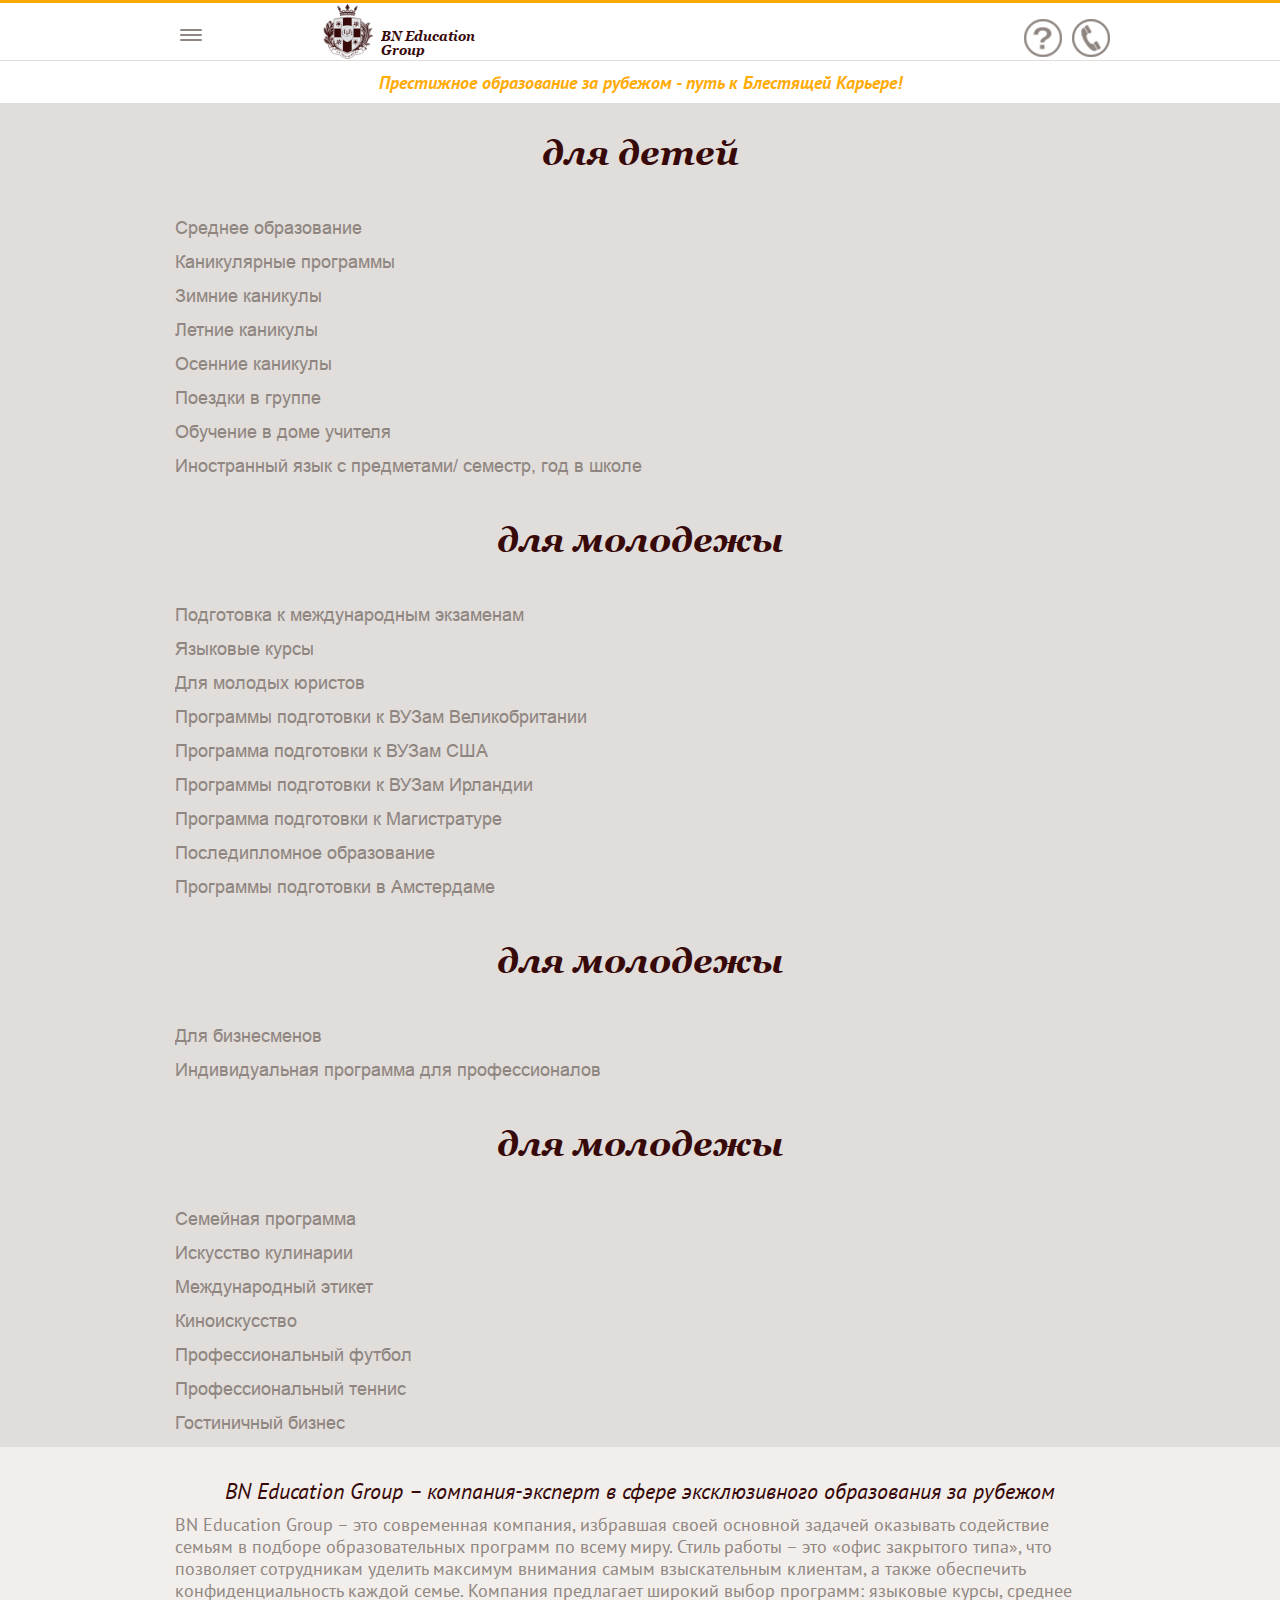
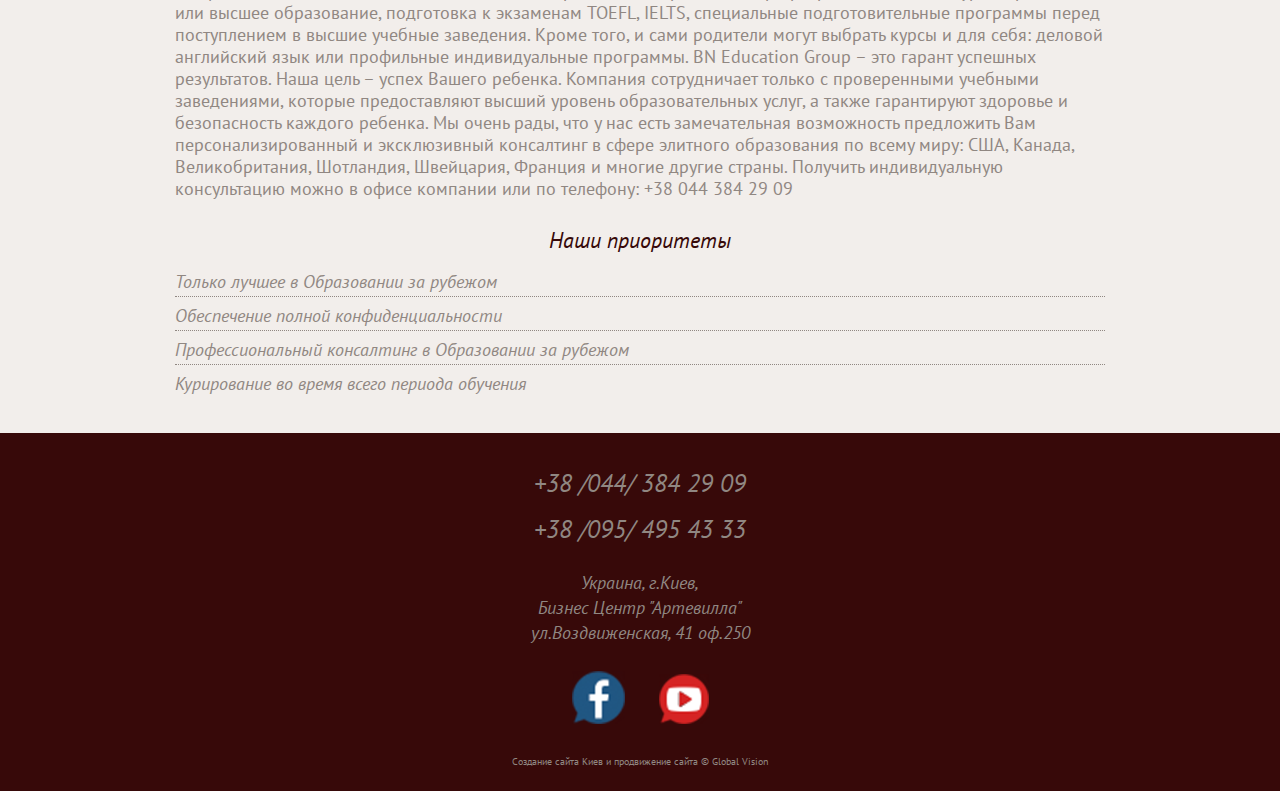
<file: index.html>
<!DOCTYPE html>
<html>
<head>
	<meta charset="utf-8">

	<title>Элитное образование за рубежом - BN Education Group</title><meta http-equiv="Content-Type" content="text/html; charset=UTF-8">
	<meta http-equiv="Content-Language" content="ru">
	<meta name="keywords" content="Бі Ен Едюкейшен Груп, образование за рубежом киев, обучение за границей, образование за рубежом ">
	<meta name="description" content="Получите престижное образование за рубежом, в университетах Европы и Америки. Обучение за границей - обращайтесь в  BN Education Group тел. (044)-384-29-09">

	<link rel="shortcut icon" href="images/favicon.ico" >
	<link href='https://fonts.googleapis.com/css?family=PT+Sans:400,400italic,700,700italic&subset=latin,cyrillic' rel='stylesheet' type='text/css'>
	<!-- Include media queries -->
	<meta name="viewport" content="width=device-width, initial-scale=1, maximum-scale=1, user-scalable=yes">

	<!-- Include styles -->
	<link rel="stylesheet" href="stylesheets/font-awesome.css">
	<link rel="stylesheet" href="stylesheets/main_styles.css">
</head>
<body>
	<header>
		<div class="wrapper">
			<div class="dropdovn-menu-mobile">
	            <input type="checkbox" id="hmt" class="hidden-menu-ticker">
				<label class="btn-menu" for="hmt">
				  <span class="first"></span>
				  <span class="second"></span>
				  <span class="third"></span>
				</label>
				<ul class="hidden-menu">
					<li class="language-select">
						<a href="#">рус</a>
						<span>|</span>
						<a href="#">eng</a>
					</li>
	                <li>
	                	<a href="bngroup_mob_about_us.html">О нас</a>
	                </li>
	                <li>
	                	<a href="bngroup_mob_galer_sobut.html">Галерея событий</a>
	                </li>
	                <li>
	                	<a href="bngroup_mob_news.html">Новости</a>
	                </li>
	                <li>
	                	<a href="bngroup_mob_cquestion.html">Полезная информация</a>
	                </li>
	                <li>
	                	<a href="bngroup_mob_contact_us.html">Контакты</a>
	                </li>
	            </ul>
	        </div>
	        <div class="call-us-block">
	        	<a class="info-button" href="#">
	        		<img src="images/icon-question.png" alt="icon-question">
	        	</a>
				<label for="hider"><img src="images/icon-phone.png" alt="icon-phone"></label>
				<input type="checkbox" checked="no" id="hider">
				<div id="info-mobile" class="header-info-mobile">
		        	<a href="tel:+38 /044/ 384 29 09">
		        		<span class="phone">+38 /044/ 384 29 09</span>
		        	</a>
		        	<a href="tel:+38 /095/ 495 43 33">
		        		<span class="phone">+38 /095/ 495 43 33</span>
		        	</a>
		        </div>
	        </div>
	        <h1 class="logo">
	        	<a href="index.html">
	        		<img src="images/logo.png" alt="Global Vision">
	        	</a>
	        </h1>
        	<a class="logo-sign" href="index.html">BN Education <br>Group</a>
        </div>
	</header>
	<section class="content-main site-container">
		<div class="title-bg">
			<div class="wrapper">
				<h2 class="head-title">Престижное образование за рубежом - путь к Блестящей Карьере!</h2>
			</div>
		</div>
		<div class="content-bg">
			<div class="wrapper">
				<h2 class="list-title">
					<a href="#">для детей</a>
				</h2>
				<ul class="children-list">
					<li>
						<a href="#">Среднее образование</a>
					</li>
					<li>
						<a href="#">Каникулярные программы</a>
					</li>
					<li>
						<a href="#">Зимние каникулы</a>
					</li>
					<li>
						<a href="#">Летние каникулы</a>
					</li>
					<li>
						<a href="#">Осенние каникулы</a>
					</li>
					<li>
						<a href="#">Поездки в группе</a>
					</li>
					<li>
						<a href="#">Обучение в доме учителя</a>
					</li>
					<li>
						<a href="#">Иностранный язык с предметами/ семестр, год в школе</a>
					</li>
				</ul>
				<h2 class="list-title">
					<a href="#">для молодежы</a>
				</h2>
				<ul class="youth-list">
					<li>
						<a href="#">Подготовка к международным экзаменам</a>
					</li>
					<li>
						<a href="#">Языковые курсы</a>
					</li>
					<li>
						<a href="#">Для молодых юристов</a>
					</li>
					<li>
						<a href="#">Программы подготовки к ВУЗам Великобритании</a>
					</li>
					<li>
						<a href="#">Программа подготовки к ВУЗам США</a>
					</li>
					<li>
						<a href="#">Программы подготовки к ВУЗам Ирландии</a>
					</li>
					<li>
						<a href="#">Программа подготовки к Магистратуре</a>
					</li>
					<li>
						<a href="#">Последипломное образование</a>
					</li>
					<li>
						<a href="#">Программы подготовки в Амстердаме</a>
					</li>
				</ul>
				<h2 class="list-title">
					<a href="#">для молодежы</a>
				</h2>
				<ul class="business-list">
					<li>
						<a href="#">Для бизнесменов</a>
					</li>
					<li>
						<a href="#">Индивидуальная программа для профессионалов</a>
					</li>
				</ul>
				<h2 class="list-title">
					<a href="#">для молодежы</a>
				</h2>
				<ul class="special-list">
					<li>
						<a href="#">Семейная программа</a>
					</li>
					<li>
						<a href="#">Искусство кулинарии</a>
					</li>
					<li>
						<a href="#">Международный этикет</a>
					</li>
					<li>
						<a href="#">Киноискусство</a>
					</li>
					<li>
						<a href="#">Профессиональный футбол</a>
					</li>
					<li>
						<a href="#">Профессиональный теннис</a>
					</li>
					<li>
						<a href="#">Гоcтиничный бизнес</a>
					</li>
				</ul>
			</div>
		</div>
	</section>
	<section class="site-container main-about">
		<div class="wrapper">
			<h2 class="main-title">BN Education Group – компания-эксперт в сфере эксклюзивного образования за рубежом</h2>
			<p class="main-description">BN Education Group – это современная компания, избравшая своей основной задачей оказывать содействие семьям в подборе образовательных программ по всему миру. Стиль работы – это «офис закрытого типа», что позволяет сотрудникам уделить максимум внимания самым взыскательным клиентам, а также обеспечить конфиденциальность каждой семье.
			Компания предлагает широкий выбор программ: языковые курсы, среднее или высшее образование, подготовка к экзаменам TOEFL, IELTS, специальные подготовительные программы перед поступлением в высшие учебные заведения. Кроме того, и сами родители могут выбрать курсы и для себя: деловой английский язык или профильные индивидуальные программы. 
			BN Education Group – это гарант успешных результатов. Наша цель – успех Вашего ребенка.
			Компания сотрудничает только с проверенными учебными заведениями, которые предоставляют высший уровень образовательных услуг, а также гарантируют здоровье и безопасность каждого ребенка. 
			Мы очень рады, что у нас есть замечательная возможность предложить Вам персонализированный и эксклюзивный консалтинг в сфере элитного образования по всему миру: США, Канада, Великобритания, Шотландия, Швейцария, Франция и многие другие страны.
			Получить индивидуальную консультацию можно в офисе компании или по телефону: 
			+38 044 384 29 09</p>
			<h3 class="prioritet-title">Наши приоритеты</h3>
			<ul class="prioritet-list">
				<li>
					<a href="#">Только лучшее в Образовании за рубежом</a>
				</li>
				<li>
					<a href="#">Обеспечение полной конфиденциальности</a>
				</li>
				<li>
					<a href="#">Профессиональный консалтинг в Образовании за рубежом</a>
				</li>
				<li>
					<a href="#">Курирование во время всего периода обучения</a>
				</li>
			</ul>
		</div>
	</section>
	<footer class="site-container">
		<div class="wrapper">
			<ul class="phone-list">
				<li>+38 /044/ 384 29 09</li>
				<li>+38 /095/ 495 43 33</li>
			</ul>
			<h3 class="loction">Украина, г.Киев,<br> Бизнес Центр "Артевилла"<br> ул.Воздвиженская, 41 оф.250</h3>
			<ul class="social-icons">
				<li>
					<a href="#">
						<img src="images/facebook.png" alt="facebook">
					</a>
				</li>
				<li>
					<a href="#">
						<img src="images/youtube.png" alt="youtube">
					</a>
				</li>
			</ul>
			<h4 class="copyright">Создание сайта Киев и продвижение сайта &copy; <a href="http://globalvision.name/">Global Vision</a></h4>
		</div>
	</footer>
	<script src="js/jquery.min.js"></script>
    <script src="js/main.js"></script>
</body>
</html>
</file>
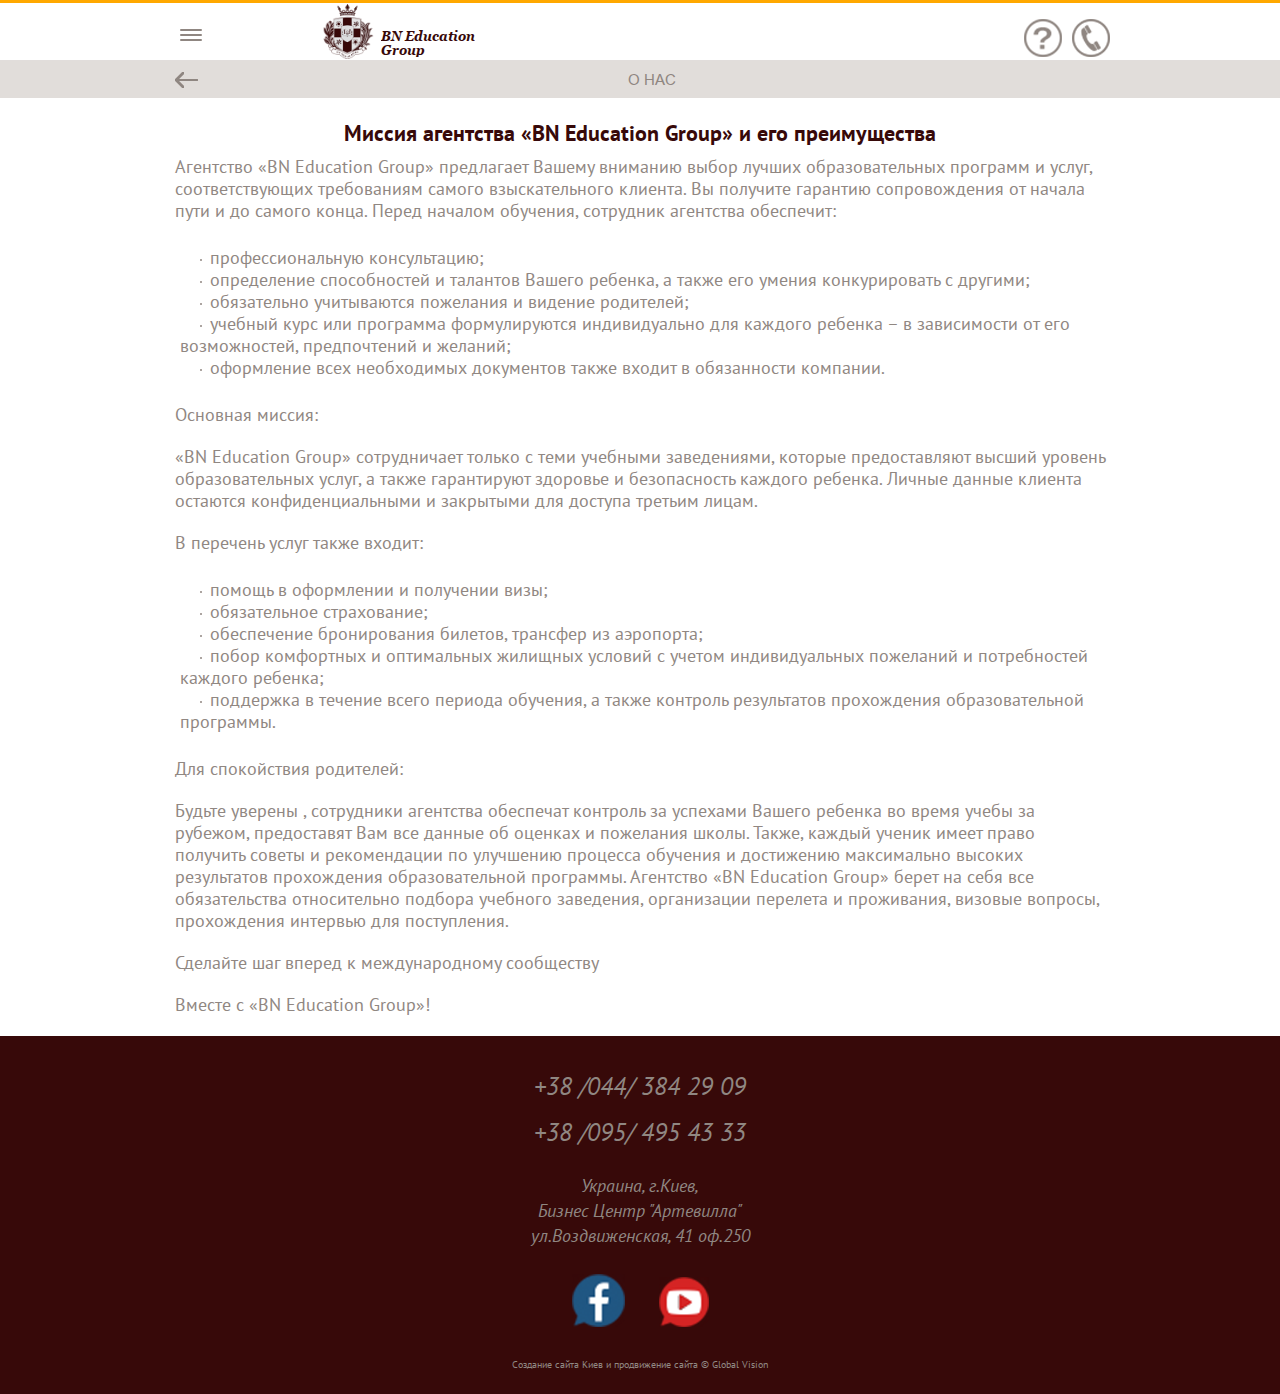
<file: bngroup_mob_about_us.html>
<!DOCTYPE html>
<html>
<head>
	<meta charset="utf-8">

	<title>Элитное образование за рубежом - BN Education Group</title><meta http-equiv="Content-Type" content="text/html; charset=UTF-8">
	<meta http-equiv="Content-Language" content="ru">
	<meta name="keywords" content="Бі Ен Едюкейшен Груп, образование за рубежом киев, обучение за границей, образование за рубежом ">
	<meta name="description" content="Получите престижное образование за рубежом, в университетах Европы и Америки. Обучение за границей - обращайтесь в  BN Education Group тел. (044)-384-29-09">

	<link rel="shortcut icon" href="images/favicon.ico" >
	<link href='https://fonts.googleapis.com/css?family=PT+Sans:400,400italic,700,700italic&subset=latin,cyrillic' rel='stylesheet' type='text/css'>
	<!-- Include media queries -->
	<meta name="viewport" content="width=device-width, initial-scale=1, maximum-scale=1, user-scalable=yes">

	<!-- Include styles -->
	<link rel="stylesheet" href="stylesheets/font-awesome.css">
	<link rel="stylesheet" href="stylesheets/main_styles.css">
</head>
<body>
	<header>
		<div class="wrapper">
			<div class="dropdovn-menu-mobile">
	            <input type="checkbox" id="hmt" class="hidden-menu-ticker">
				<label class="btn-menu" for="hmt">
				  <span class="first"></span>
				  <span class="second"></span>
				  <span class="third"></span>
				</label>
				<ul class="hidden-menu">
					<li class="language-select">
						<a href="#">рус</a>
						<span>|</span>
						<a href="#">eng</a>
					</li>
	                <li>
	                	<a href="bngroup_mob_about_us.html">О нас</a>
	                </li>
	                <li>
	                	<a href="bngroup_mob_galer_sobut.html">Галерея событий</a>
	                </li>
	                <li>
	                	<a href="bngroup_mob_news.html">Новости</a>
	                </li>
	                <li>
	                	<a href="bngroup_mob_cquestion.html">Полезная информация</a>
	                </li>
	                <li>
	                	<a href="bngroup_mob_contact_us.html">Контакты</a>
	                </li>
	            </ul>
	        </div>
	        <div class="call-us-block">
	        	<a class="info-button" href="#">
	        		<img src="images/icon-question.png" alt="icon-question">
	        	</a>
				<label for="hider"><img src="images/icon-phone.png" alt="icon-phone"></label>
				<input type="checkbox" checked="no" id="hider">
				<div id="info-mobile" class="header-info-mobile">
		        	<a href="tel:+38 /044/ 384 29 09">
		        		<span class="phone">+38 /044/ 384 29 09</span>
		        	</a>
		        	<a href="tel:+38 /095/ 495 43 33">
		        		<span class="phone">+38 /095/ 495 43 33</span>
		        	</a>
		        </div>
	        </div>
	        <h1 class="logo">
	        	<a href="index.html">
	        		<img src="images/logo.png" alt="Global Vision">
	        	</a>
	        </h1>
        	<a class="logo-sign" href="index.html">BN Education <br>Group</a>
        </div>
	</header>
	<section class="direction">
		<div class="wrapper">
			<a class="arrow-back" href="javascript:history.back()">
				<img src="images/arrow.png" alt="arrow back">
			</a>
			<h3 class="direction-title">
				<a href="javascript:history.back()">О нас</a>
			</h3>
		</div>
	</section>
	<section class="site-container about-us-page">
		<div class="wrapper">
			<h2 class="about-title">Миссия агентства «BN Education Group» и его преимущества</h2>
			<h3 class="proposition">Агентство «BN Education Group» предлагает  Вашему вниманию выбор лучших образовательных программ и услуг, соответствующих требованиям самого взыскательного клиента.
			Вы получите гарантию сопровождения от начала пути и до самого конца. Перед началом обучения, сотрудник агентства обеспечит:</h3>
			<ul class="proposition-list">
				<li>профессиональную консультацию;</li>
				<li> определение способностей и талантов Вашего ребенка, а также его умения конкурировать с другими;</li>
				<li>обязательно учитываются  пожелания и видение родителей;</li>
				<li>учебный курс или программа формулируются индивидуально для каждого ребенка – в зависимости от его возможностей, предпочтений и желаний;</li>
				<li>оформление всех необходимых документов также входит в обязанности компании.</li>
			</ul>
			<h3 class="proposition">Основная миссия:</h3>
			<p class="proposition-description">«BN Education Group» сотрудничает только с теми учебными заведениями, которые предоставляют высший уровень образовательных услуг, а также гарантируют  здоровье и безопасность каждого ребенка. Личные данные клиента остаются конфиденциальными и закрытыми для доступа третьим лицам.</p>
			<h3 class="proposition">В перечень услуг также входит:</h3>
			<ul class="proposition-list">
				<li>помощь в оформлении и получении визы;</li>
				<li>обязательное страхование;</li>
				<li>обеспечение бронирования билетов, трансфер из аэропорта;</li>
				<li> побор комфортных и оптимальных жилищных условий с учетом индивидуальных пожеланий и потребностей каждого ребенка;</li>
				<li>поддержка в течение всего периода обучения, а также контроль результатов прохождения образовательной программы.</li>
			</ul>
			<h3 class="proposition">Для спокойствия родителей: </h3>
			<p class="proposition-description">Будьте уверены , сотрудники агентства обеспечат контроль за успехами Вашего ребенка во время учебы за рубежом, предоставят Вам все данные об оценках и пожелания школы. Также, каждый ученик имеет право получить советы и рекомендации по улучшению процесса обучения и достижению максимально высоких результатов прохождения образовательной программы.
			Агентство «BN Education Group» берет на себя все обязательства относительно подбора учебного заведения, организации перелета и проживания, визовые вопросы, прохождения  интервью для поступления.</p>
			<p class="proposition-description">Сделайте шаг вперед к международному сообществу</p>
			<p class="proposition-description">Вместе с  «BN Education Group»!</p>
		</div>
	</section>
	<footer class="site-container">
		<div class="wrapper">
			<ul class="phone-list">
				<li>+38 /044/ 384 29 09</li>
				<li>+38 /095/ 495 43 33</li>
			</ul>
			<h3 class="loction">Украина, г.Киев,<br> Бизнес Центр "Артевилла"<br> ул.Воздвиженская, 41 оф.250</h3>
			<ul class="social-icons">
				<li>
					<a href="#">
						<img src="images/facebook.png" alt="facebook">
					</a>
				</li>
				<li>
					<a href="#">
						<img src="images/youtube.png" alt="youtube">
					</a>
				</li>
			</ul>
			<h4 class="copyright">Создание сайта Киев и продвижение сайта &copy; <a href="http://globalvision.name/">Global Vision</a></h4>
		</div>
	</footer>
	<script src="js/jquery.min.js"></script>
    <script src="js/main.js"></script>
</body>
</html>
</file>
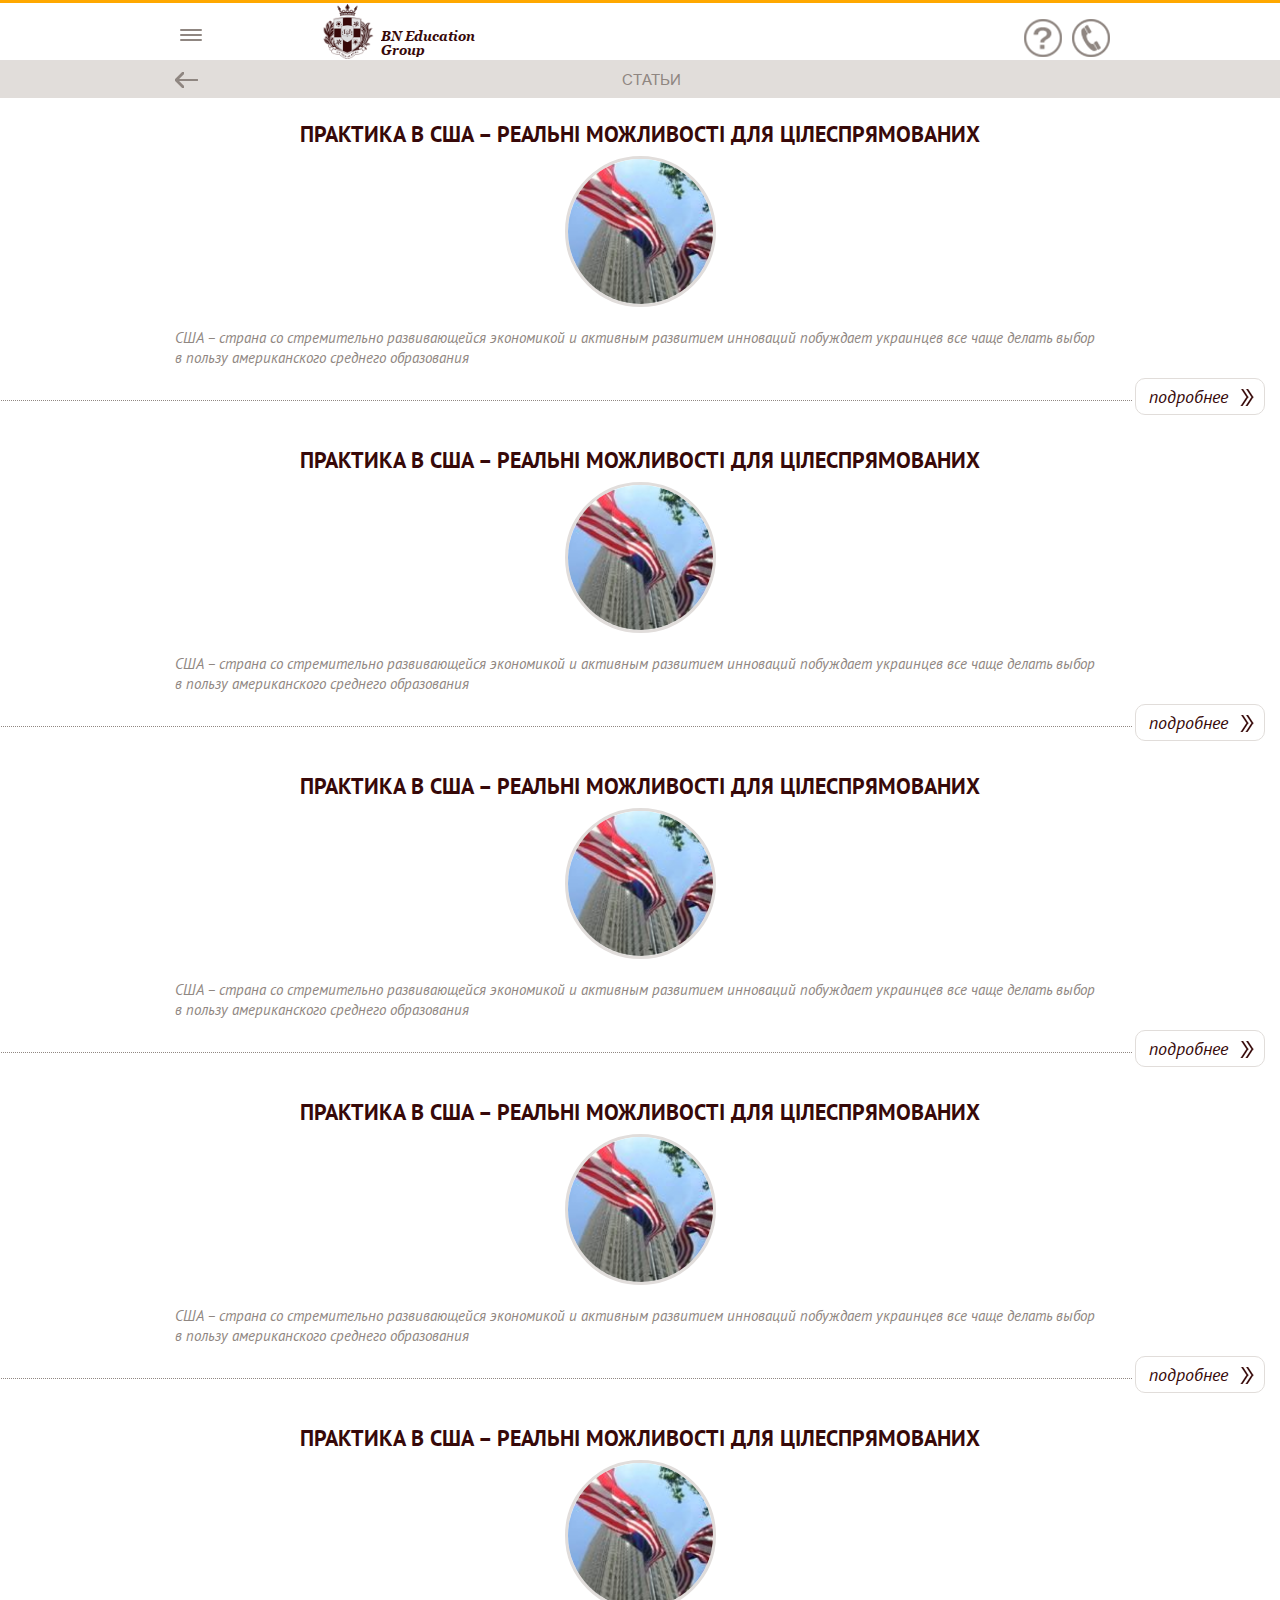
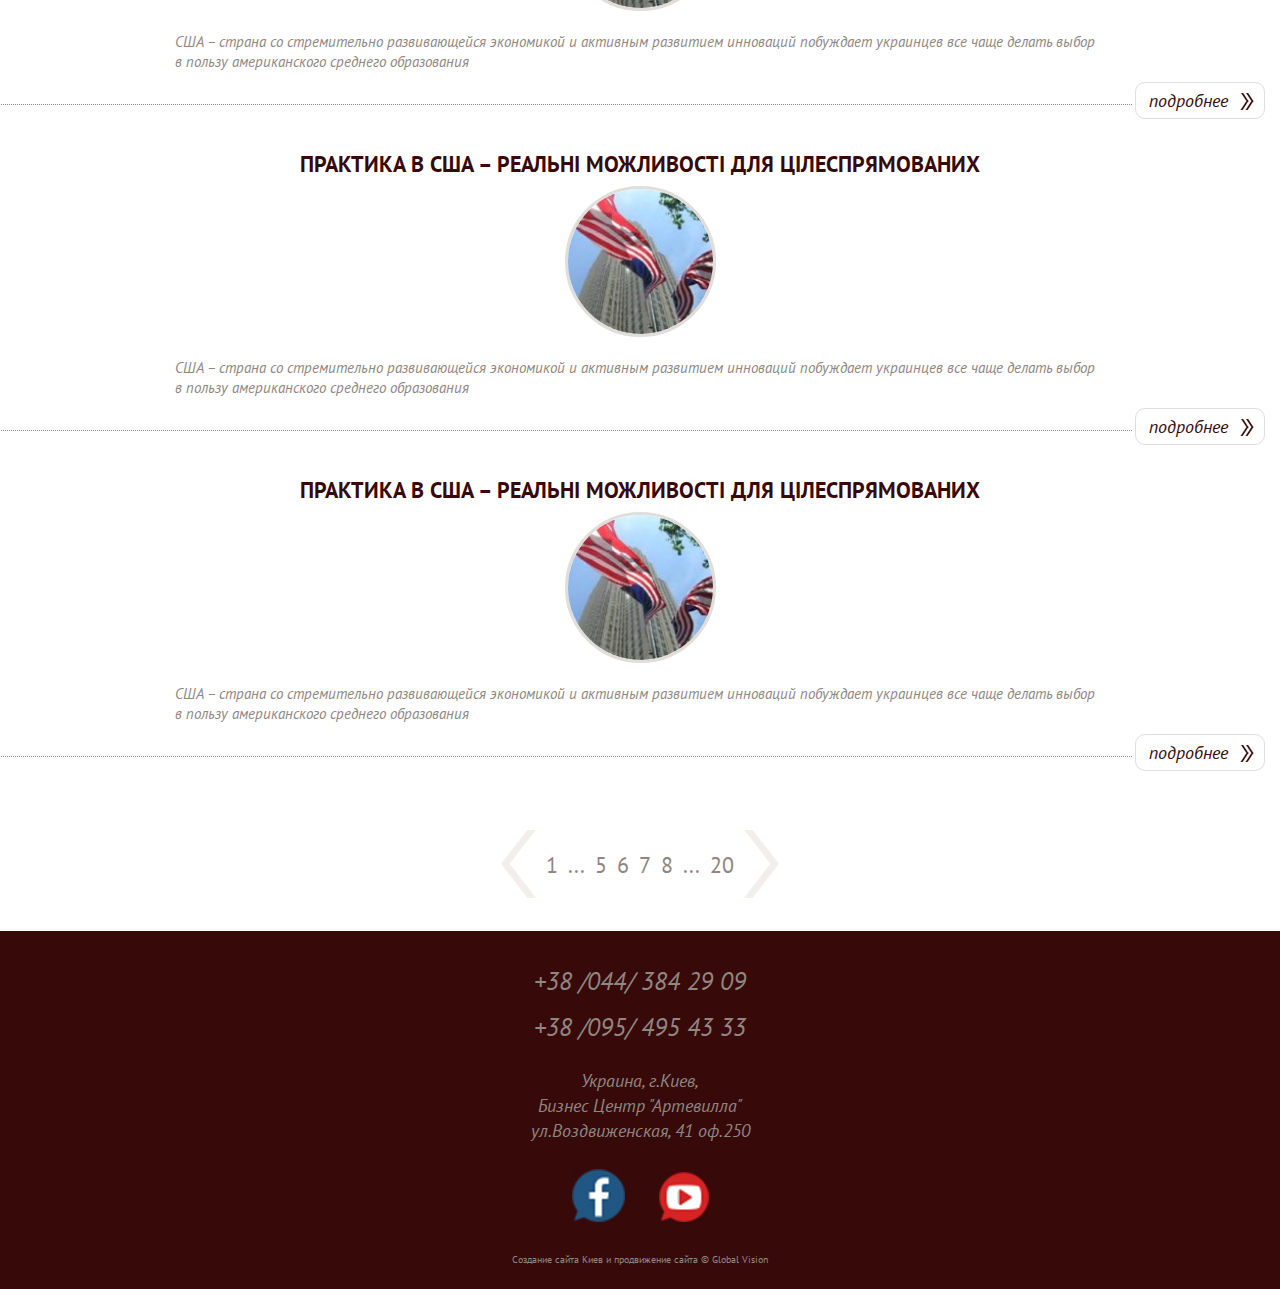
<file: bngroup_mob_articles.html>
<!DOCTYPE html>
<html>
<head>
	<meta charset="utf-8">

	<title>Элитное образование за рубежом - BN Education Group</title><meta http-equiv="Content-Type" content="text/html; charset=UTF-8">
	<meta http-equiv="Content-Language" content="ru">
	<meta name="keywords" content="Бі Ен Едюкейшен Груп, образование за рубежом киев, обучение за границей, образование за рубежом ">
	<meta name="description" content="Получите престижное образование за рубежом, в университетах Европы и Америки. Обучение за границей - обращайтесь в  BN Education Group тел. (044)-384-29-09">

	<link rel="shortcut icon" href="images/favicon.ico" >
	<link href='https://fonts.googleapis.com/css?family=PT+Sans:400,400italic,700,700italic&subset=latin,cyrillic' rel='stylesheet' type='text/css'>
	<!-- Include media queries -->
	<meta name="viewport" content="width=device-width, initial-scale=1, maximum-scale=1, user-scalable=yes">

	<!-- Include styles -->
	<link rel="stylesheet" href="stylesheets/font-awesome.css">
	<link rel="stylesheet" href="stylesheets/main_styles.css">
</head>
<body>
	<header>
		<div class="wrapper">
			<div class="dropdovn-menu-mobile">
	            <input type="checkbox" id="hmt" class="hidden-menu-ticker">
				<label class="btn-menu" for="hmt">
				  <span class="first"></span>
				  <span class="second"></span>
				  <span class="third"></span>
				</label>
				<ul class="hidden-menu">
					<li class="language-select">
						<a href="#">рус</a>
						<span>|</span>
						<a href="#">eng</a>
					</li>
	                <li>
	                	<a href="bngroup_mob_about_us.html">О нас</a>
	                </li>
	                <li>
	                	<a href="bngroup_mob_galer_sobut.html">Галерея событий</a>
	                </li>
	                <li>
	                	<a href="bngroup_mob_articles.html">Новости</a>
	                </li>
	                <li>
	                	<a href="bngroup_mob_cquestion.html">Полезная информация</a>
	                </li>
	                <li>
	                	<a href="bngroup_mob_contact_us.html">Контакты</a>
	                </li>
	            </ul>
	        </div>
	        <div class="call-us-block">
	        	<a class="info-button" href="#">
	        		<img src="images/icon-question.png" alt="icon-question">
	        	</a>
				<label for="hider"><img src="images/icon-phone.png" alt="icon-phone"></label>
				<input type="checkbox" checked="no" id="hider">
				<div id="info-mobile" class="header-info-mobile">
		        	<a href="tel:+38 /044/ 384 29 09">
		        		<span class="phone">+38 /044/ 384 29 09</span>
		        	</a>
		        	<a href="tel:+38 /095/ 495 43 33">
		        		<span class="phone">+38 /095/ 495 43 33</span>
		        	</a>
		        </div>
	        </div>
	        <h1 class="logo">
	        	<a href="index.html">
	        		<img src="images/logo.png" alt="Global Vision">
	        	</a>
	        </h1>
        	<a class="logo-sign" href="index.html">BN Education <br>Group</a>
        </div>
	</header>
	<section class="direction">
		<div class="wrapper">
			<a class="arrow-back" href="javascript:history.back()">
				<img src="images/arrow.png" alt="arrow back">
			</a>
			<h3 class="direction-title">
				<a href="javascript:history.back()">статьи</a>
			</h3>
		</div>
	</section>
	<section class="site-container articles-page">
		<ul class="articles-list">
			<li>
				<div class="wrapper">
					<h2 class="title">ПРАКТИКА В США – РЕАЛЬНІ МОЖЛИВОСТІ ДЛЯ ЦІЛЕСПРЯМОВАНИХ</h2>
					<div class="img-block">
						<img src="images/articles-item.jpg" alt="articles-item">
					</div>
					<h3 class="articles-description">США – страна со стремительно развивающейся экономикой и активным развитием инноваций побуждает украинцев все чаще делать выбор в пользу американского среднего образования</h3>
				</div>
				<a class="articles-more" href="#">
					подробнее
					<img src="images/arrows-more.png" alt="arrows-more">
				</a>
			</li>
			<li>
				<div class="wrapper">
					<h2 class="title">ПРАКТИКА В США – РЕАЛЬНІ МОЖЛИВОСТІ ДЛЯ ЦІЛЕСПРЯМОВАНИХ</h2>
					<div class="img-block">
						<img src="images/articles-item.jpg" alt="articles-item">
					</div>
					<h3 class="articles-description">США – страна со стремительно развивающейся экономикой и активным развитием инноваций побуждает украинцев все чаще делать выбор в пользу американского среднего образования</h3>
				</div>
				<a class="articles-more" href="#">
					подробнее
					<img src="images/arrows-more.png" alt="arrows-more">
				</a>
			</li>
			<li>
				<div class="wrapper">
					<h2 class="title">ПРАКТИКА В США – РЕАЛЬНІ МОЖЛИВОСТІ ДЛЯ ЦІЛЕСПРЯМОВАНИХ</h2>
					<div class="img-block">
						<img src="images/articles-item.jpg" alt="articles-item">
					</div>
					<h3 class="articles-description">США – страна со стремительно развивающейся экономикой и активным развитием инноваций побуждает украинцев все чаще делать выбор в пользу американского среднего образования</h3>
				</div>
				<a class="articles-more" href="#">
					подробнее
					<img src="images/arrows-more.png" alt="arrows-more">
				</a>
			</li>
			<li>
				<div class="wrapper">
					<h2 class="title">ПРАКТИКА В США – РЕАЛЬНІ МОЖЛИВОСТІ ДЛЯ ЦІЛЕСПРЯМОВАНИХ</h2>
					<div class="img-block">
						<img src="images/articles-item.jpg" alt="articles-item">
					</div>
					<h3 class="articles-description">США – страна со стремительно развивающейся экономикой и активным развитием инноваций побуждает украинцев все чаще делать выбор в пользу американского среднего образования</h3>
				</div>
				<a class="articles-more" href="#">
					подробнее
					<img src="images/arrows-more.png" alt="arrows-more">
				</a>
			</li>
			<li>
				<div class="wrapper">
					<h2 class="title">ПРАКТИКА В США – РЕАЛЬНІ МОЖЛИВОСТІ ДЛЯ ЦІЛЕСПРЯМОВАНИХ</h2>
					<div class="img-block">
						<img src="images/articles-item.jpg" alt="articles-item">
					</div>
					<h3 class="articles-description">США – страна со стремительно развивающейся экономикой и активным развитием инноваций побуждает украинцев все чаще делать выбор в пользу американского среднего образования</h3>
				</div>
				<a class="articles-more" href="#">
					подробнее
					<img src="images/arrows-more.png" alt="arrows-more">
				</a>
			</li>
			<li>
				<div class="wrapper">
					<h2 class="title">ПРАКТИКА В США – РЕАЛЬНІ МОЖЛИВОСТІ ДЛЯ ЦІЛЕСПРЯМОВАНИХ</h2>
					<div class="img-block">
						<img src="images/articles-item.jpg" alt="articles-item">
					</div>
					<h3 class="articles-description">США – страна со стремительно развивающейся экономикой и активным развитием инноваций побуждает украинцев все чаще делать выбор в пользу американского среднего образования</h3>
				</div>
				<a class="articles-more" href="#">
					подробнее
					<img src="images/arrows-more.png" alt="arrows-more">
				</a>
			</li>
			<li>
				<div class="wrapper">
					<h2 class="title">ПРАКТИКА В США – РЕАЛЬНІ МОЖЛИВОСТІ ДЛЯ ЦІЛЕСПРЯМОВАНИХ</h2>
					<div class="img-block">
						<img src="images/articles-item.jpg" alt="articles-item">
					</div>
					<h3 class="articles-description">США – страна со стремительно развивающейся экономикой и активным развитием инноваций побуждает украинцев все чаще делать выбор в пользу американского среднего образования</h3>
				</div>
				<a class="articles-more" href="#">
					подробнее
					<img src="images/arrows-more.png" alt="arrows-more">
				</a>
			</li>
		</ul>
		<ul class="page-pagination">
			<li>
				<a href="#">
					<img src="images/arrow-prev.png" alt="arrow-prev">
				</a>
			</li>
			<li>
				<a href="#">1</a>
			</li>
			<li>
				<a href="#">...</a>
			</li>
			<li>
				<a href="#">5</a>
			</li>
			<li>
			<a href="#">6</a>
			</li>
			<li>
				<a href="#">7</a>
			</li>
			<li>
				<a href="#">8</a>
			</li>
			<li>
				<a href="#">...</a>
			</li>
			<li>
				<a href="#">20</a>
			</li>
			<li>
				
				<a href="#"><img src="images/arrow-next.png" alt="arrow-next"></a>
			</li>
		</ul>
	</section>
	<footer class="site-container">
		<div class="wrapper">
			<ul class="phone-list">
				<li>+38 /044/ 384 29 09</li>
				<li>+38 /095/ 495 43 33</li>
			</ul>
			<h3 class="loction">Украина, г.Киев,<br> Бизнес Центр "Артевилла"<br> ул.Воздвиженская, 41 оф.250</h3>
			<ul class="social-icons">
				<li>
					<a href="#">
						<img src="images/facebook.png" alt="facebook">
					</a>
				</li>
				<li>
					<a href="#">
						<img src="images/youtube.png" alt="youtube">
					</a>
				</li>
			</ul>
			<h4 class="copyright">Создание сайта Киев и продвижение сайта &copy; <a href="http://globalvision.name/">Global Vision</a></h4>
		</div>
	</footer>
	<script src="js/jquery.min.js"></script>
    <script src="js/main.js"></script>
</body>
</html>
</file>
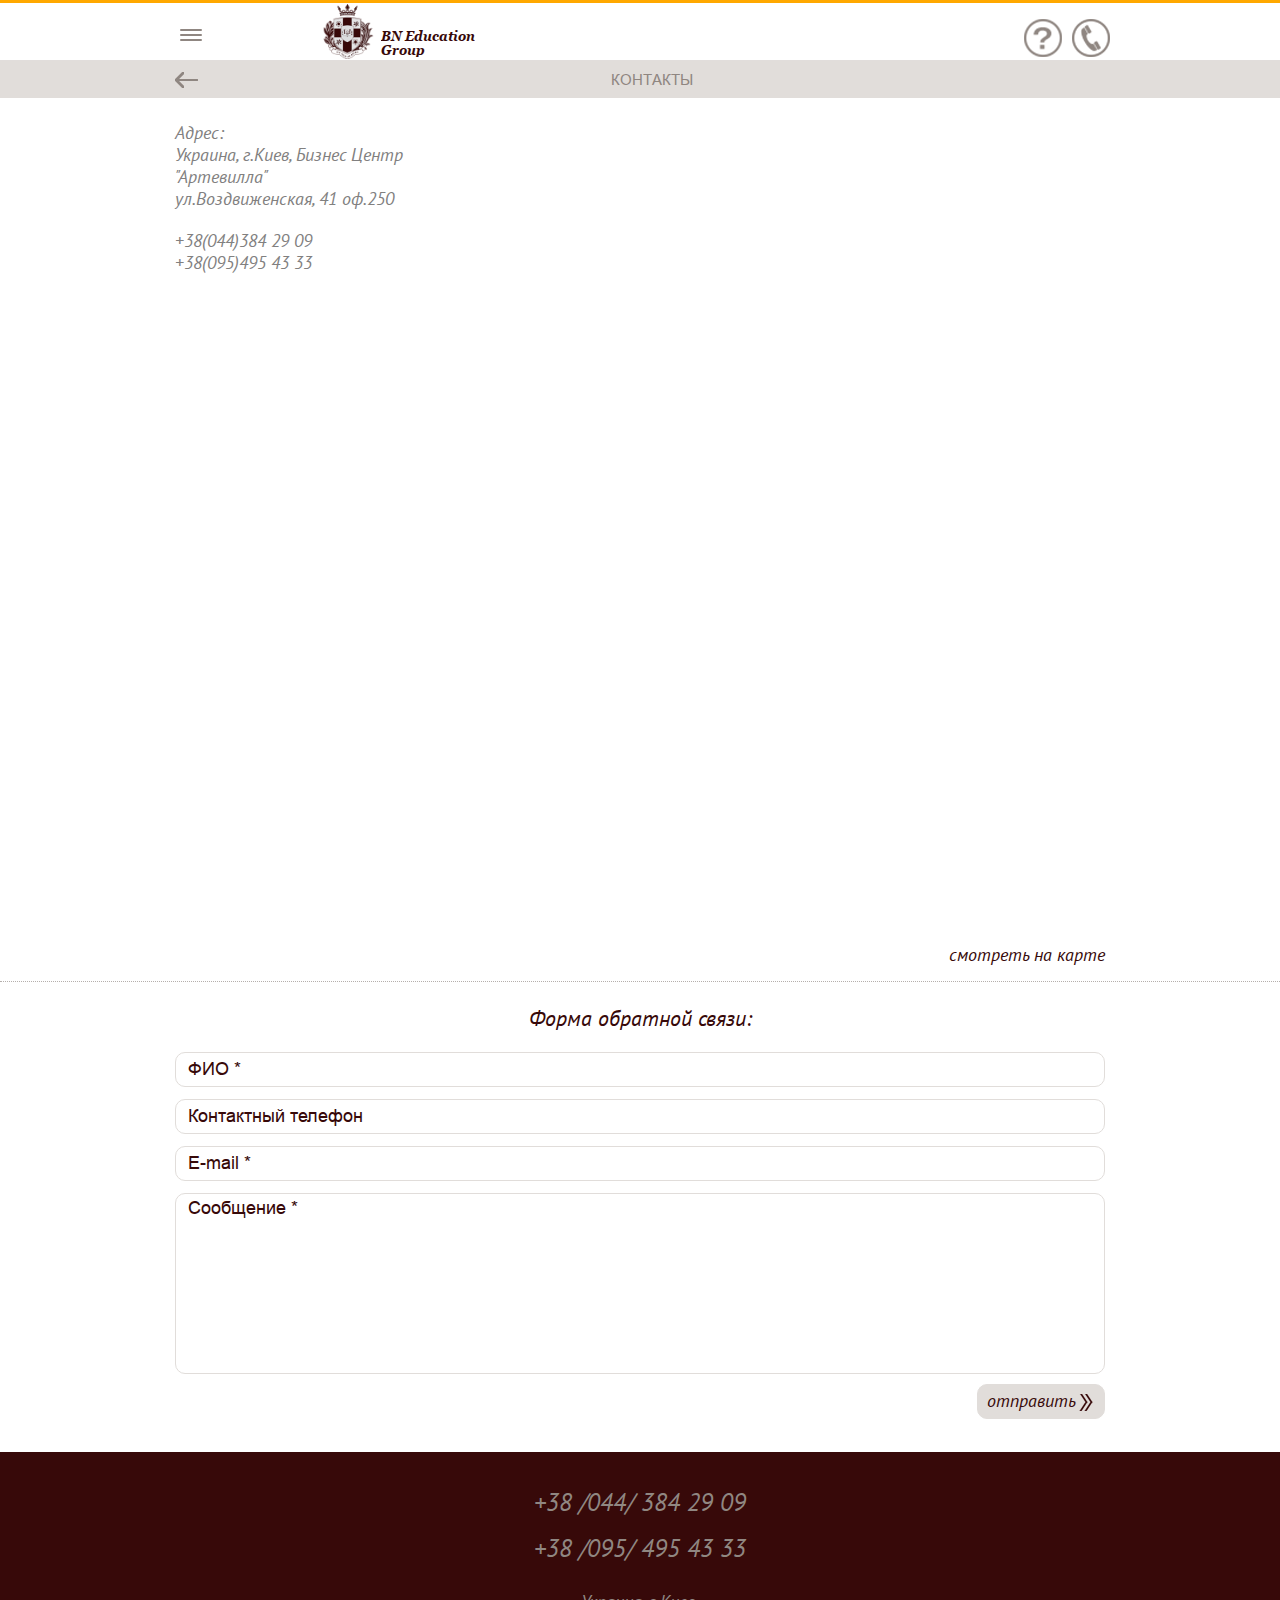
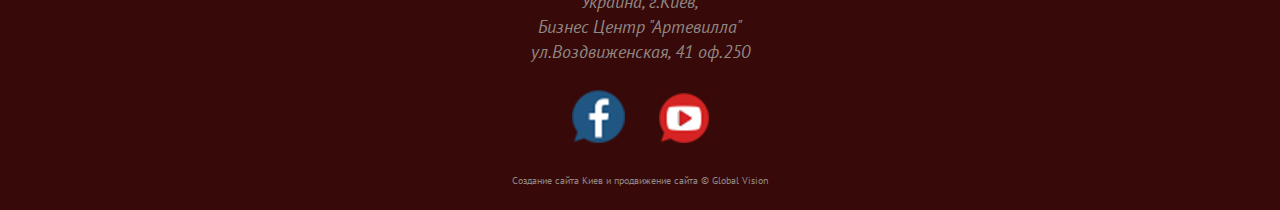
<file: bngroup_mob_contact_us.html>
<!DOCTYPE html>
<html>
<head>
	<meta charset="utf-8">

	<title>Элитное образование за рубежом - BN Education Group</title><meta http-equiv="Content-Type" content="text/html; charset=UTF-8">
	<meta http-equiv="Content-Language" content="ru">
	<meta name="keywords" content="Бі Ен Едюкейшен Груп, образование за рубежом киев, обучение за границей, образование за рубежом ">
	<meta name="description" content="Получите престижное образование за рубежом, в университетах Европы и Америки. Обучение за границей - обращайтесь в  BN Education Group тел. (044)-384-29-09">

	<link rel="shortcut icon" href="images/favicon.ico" >
	<link href='https://fonts.googleapis.com/css?family=PT+Sans:400,400italic,700,700italic&subset=latin,cyrillic' rel='stylesheet' type='text/css'>
	<!-- Include media queries -->
	<meta name="viewport" content="width=device-width, initial-scale=1, maximum-scale=1, user-scalable=yes">

	<!-- Include styles -->
	<link rel="stylesheet" href="stylesheets/font-awesome.css">
	<link rel="stylesheet" href="stylesheets/main_styles.css">
</head>
<body>
	<header>
		<div class="wrapper">
			<div class="dropdovn-menu-mobile">
	            <input type="checkbox" id="hmt" class="hidden-menu-ticker">
				<label class="btn-menu" for="hmt">
				  <span class="first"></span>
				  <span class="second"></span>
				  <span class="third"></span>
				</label>
				<ul class="hidden-menu">
					<li class="language-select">
						<a href="#">рус</a>
						<span>|</span>
						<a href="#">eng</a>
					</li>
	                <li>
	                	<a href="bngroup_mob_about_us.html">О нас</a>
	                </li>
	                <li>
	                	<a href="bngroup_mob_galer_sobut.html">Галерея событий</a>
	                </li>
	                <li>
	                	<a href="bngroup_mob_news.html">Новости</a>
	                </li>
	                <li>
	                	<a href="bngroup_mob_cquestion.html">Полезная информация</a>
	                </li>
	                <li>
	                	<a href="bngroup_mob_contact_us.html">Контакты</a>
	                </li>
	            </ul>
	        </div>
	        <div class="call-us-block">
	        	<a class="info-button" href="#">
	        		<img src="images/icon-question.png" alt="icon-question">
	        	</a>
				<label for="hider"><img src="images/icon-phone.png" alt="icon-phone"></label>
				<input type="checkbox" checked="no" id="hider">
				<div id="info-mobile" class="header-info-mobile">
		        	<a href="tel:+38 /044/ 384 29 09">
		        		<span class="phone">+38 /044/ 384 29 09</span>
		        	</a>
		        	<a href="tel:+38 /095/ 495 43 33">
		        		<span class="phone">+38 /095/ 495 43 33</span>
		        	</a>
		        </div>
	        </div>
	        <h1 class="logo">
	        	<a href="index.html">
	        		<img src="images/logo.png" alt="Global Vision">
	        	</a>
	        </h1>
        	<a class="logo-sign" href="index.html">BN Education <br>Group</a>
        </div>
	</header>
	<section class="direction">
		<div class="wrapper">
			<a class="arrow-back" href="javascript:history.back()">
				<img src="images/arrow.png" alt="arrow back">
			</a>
			<h3 class="direction-title">
				<a href="javascript:history.back()">контакты</a>
			</h3>
		</div>
	</section>
	<section class="site-container contact-page">
		<div class="wrapper">
			<p class="address">
				<span>Адрес:</span>
				Украина, г.Киев, Бизнес Центр<br> "Артевилла"<br> ул.Воздвиженская, 41 оф.250
			</p>
			<h4 class="phone">+38(044)384 29 09</h4>
			<h4 class="phone">+38(095)495 43 33</h4>
			<div class="mapWrapper">
				<iframe src="https://www.google.com/maps/embed?pb=!1m18!1m12!1m3!1d2540.0278444212713!2d30.511456715471695!3d50.45920617947647!2m3!1f0!2f0!3f0!3m2!1i1024!2i768!4f13.1!3m3!1m2!1s0x40d4ce4257b7ca89%3A0x42641189ace2556e!2sBN+Education+Group!5e0!3m2!1suk!2s!4v1468875286112" width="600" height="450" frameborder="0" style="border:0" allowfullscreen></iframe>
			</div>
			<a class="map-link" href="https://www.google.com/maps/place/BN+Education+Group/@50.4592062,30.5114567,17z/data=!3m1!4b1!4m5!3m4!1s0x40d4ce4257b7ca89:0x42641189ace2556e!8m2!3d50.4592062!4d30.5136454">смотреть на карте</a>
		</div>
		<div class="feedbck-form">
			<div class="wrapper">
				<h2 class="form-title">Форма обратной связи:</h2>
				<form id="feedback-form" action="#" method="post">
					<input class="name" type="text" name="name" placeholder="ФИО *">
					<input class="phone" type="phone" name="phone" placeholder="Контактный телефон">
					<input class="email" type="email" name="email" placeholder="E-mail *">
					<textarea class="message" name="message" placeholder="Сообщение *"></textarea>
					<button class="submit-button" type="submit">
						<span>отправить</span>
					    <image src="images/arrows-more.png" alt="arrows-more">
					</button>
				</form>
			</div>
		</div>
	</section>
	<footer class="site-container">
		<div class="wrapper">
			<ul class="phone-list">
				<li>+38 /044/ 384 29 09</li>
				<li>+38 /095/ 495 43 33</li>
			</ul>
			<h3 class="loction">Украина, г.Киев,<br> Бизнес Центр "Артевилла"<br> ул.Воздвиженская, 41 оф.250</h3>
			<ul class="social-icons">
				<li>
					<a href="#">
						<img src="images/facebook.png" alt="facebook">
					</a>
				</li>
				<li>
					<a href="#">
						<img src="images/youtube.png" alt="youtube">
					</a>
				</li>
			</ul>
			<h4 class="copyright">Создание сайта Киев и продвижение сайта &copy; <a href="http://globalvision.name/">Global Vision</a></h4>
		</div>
	</footer>
	<script src="js/jquery.min.js"></script>
    <script src="js/main.js"></script>
</body>
</html>
</file>
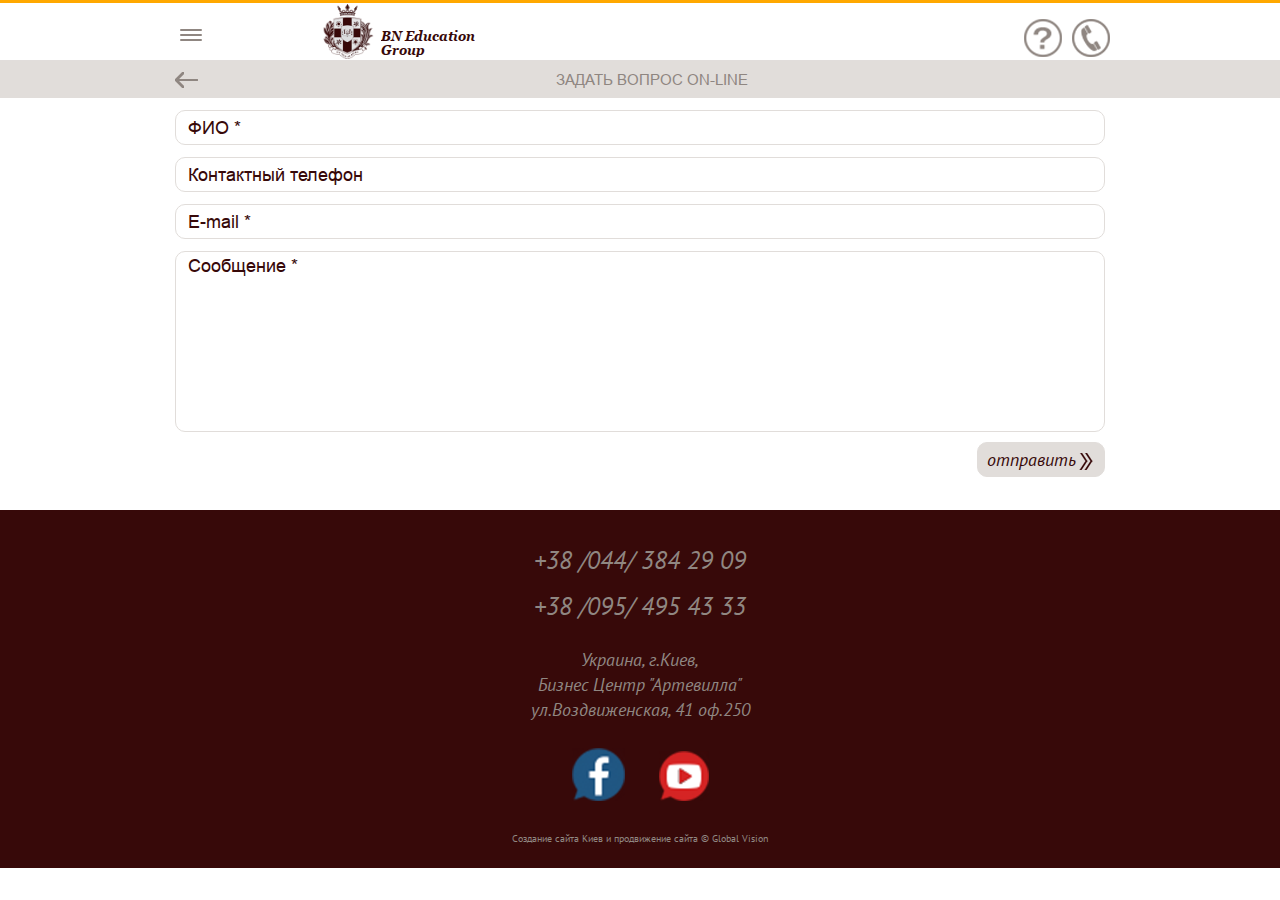
<file: bngroup_mob_cquestion.html>
<!DOCTYPE html>
<html>
<head>
	<meta charset="utf-8">

	<title>Элитное образование за рубежом - BN Education Group</title><meta http-equiv="Content-Type" content="text/html; charset=UTF-8">
	<meta http-equiv="Content-Language" content="ru">
	<meta name="keywords" content="Бі Ен Едюкейшен Груп, образование за рубежом киев, обучение за границей, образование за рубежом ">
	<meta name="description" content="Получите престижное образование за рубежом, в университетах Европы и Америки. Обучение за границей - обращайтесь в  BN Education Group тел. (044)-384-29-09">

	<link rel="shortcut icon" href="images/favicon.ico" >
	<link href='https://fonts.googleapis.com/css?family=PT+Sans:400,400italic,700,700italic&subset=latin,cyrillic' rel='stylesheet' type='text/css'>
	<!-- Include media queries -->
	<meta name="viewport" content="width=device-width, initial-scale=1, maximum-scale=1, user-scalable=yes">

	<!-- Include styles -->
	<link rel="stylesheet" href="stylesheets/font-awesome.css">
	<link rel="stylesheet" href="stylesheets/main_styles.css">
</head>
<body>
	<header>
		<div class="wrapper">
			<div class="dropdovn-menu-mobile">
	            <input type="checkbox" id="hmt" class="hidden-menu-ticker">
				<label class="btn-menu" for="hmt">
				  <span class="first"></span>
				  <span class="second"></span>
				  <span class="third"></span>
				</label>
				<ul class="hidden-menu">
					<li class="language-select">
						<a href="#">рус</a>
						<span>|</span>
						<a href="#">eng</a>
					</li>
	                <li>
	                	<a href="bngroup_mob_about_us.html">О нас</a>
	                </li>
	                <li>
	                	<a href="bngroup_mob_galer_sobut.html">Галерея событий</a>
	                </li>
	                <li>
	                	<a href="bngroup_mob_news.html">Новости</a>
	                </li>
	                <li>
	                	<a href="bngroup_mob_cquestion.html">Полезная информация</a>
	                </li>
	                <li>
	                	<a href="bngroup_mob_contact_us.html">Контакты</a>
	                </li>
	            </ul>
	        </div>
	        <div class="call-us-block">
	        	<a class="info-button" href="#">
	        		<img src="images/icon-question.png" alt="icon-question">
	        	</a>
				<label for="hider"><img src="images/icon-phone.png" alt="icon-phone"></label>
				<input type="checkbox" checked="no" id="hider">
				<div id="info-mobile" class="header-info-mobile">
		        	<a href="tel:+38 /044/ 384 29 09">
		        		<span class="phone">+38 /044/ 384 29 09</span>
		        	</a>
		        	<a href="tel:+38 /095/ 495 43 33">
		        		<span class="phone">+38 /095/ 495 43 33</span>
		        	</a>
		        </div>
	        </div>
	        <h1 class="logo">
	        	<a href="index.html">
	        		<img src="images/logo.png" alt="Global Vision">
	        	</a>
	        </h1>
        	<a class="logo-sign" href="index.html">BN Education <br>Group</a>
        </div>
	</header>
	<section class="direction">
		<div class="wrapper">
			<a class="arrow-back" href="javascript:history.back()">
				<img src="images/arrow.png" alt="arrow back">
			</a>
			<h3 class="direction-title">
				<a href="javascript:history.back()">задать вопрос on-line</a>
			</h3>
		</div>
	</section>
	<section class="site-container question-form-page">
		<div class="feedbck-form">
			<div class="wrapper">
				<form id="question-form" action="#" method="post">
					<input class="name" type="text" name="name" placeholder="ФИО *">
					<input class="phone" type="phone" name="phone" placeholder="Контактный телефон">
					<input class="email" type="email" name="email" placeholder="E-mail *">
					<textarea class="message" name="message" placeholder="Сообщение *"></textarea>
					<button class="submit-button" type="submit">
						<span>отправить</span>
					    <image src="images/arrows-more.png" alt="arrows-more">
					</button>
				</form>
			</div>
		</div>
	</section>
	<footer class="site-container">
		<div class="wrapper">
			<ul class="phone-list">
				<li>+38 /044/ 384 29 09</li>
				<li>+38 /095/ 495 43 33</li>
			</ul>
			<h3 class="loction">Украина, г.Киев,<br> Бизнес Центр "Артевилла"<br> ул.Воздвиженская, 41 оф.250</h3>
			<ul class="social-icons">
				<li>
					<a href="#">
						<img src="images/facebook.png" alt="facebook">
					</a>
				</li>
				<li>
					<a href="#">
						<img src="images/youtube.png" alt="youtube">
					</a>
				</li>
			</ul>
			<h4 class="copyright">Создание сайта Киев и продвижение сайта &copy; <a href="http://globalvision.name/">Global Vision</a></h4>
		</div>
	</footer>
	<script src="js/jquery.min.js"></script>
    <script src="js/main.js"></script>
</body>
</html>
</file>
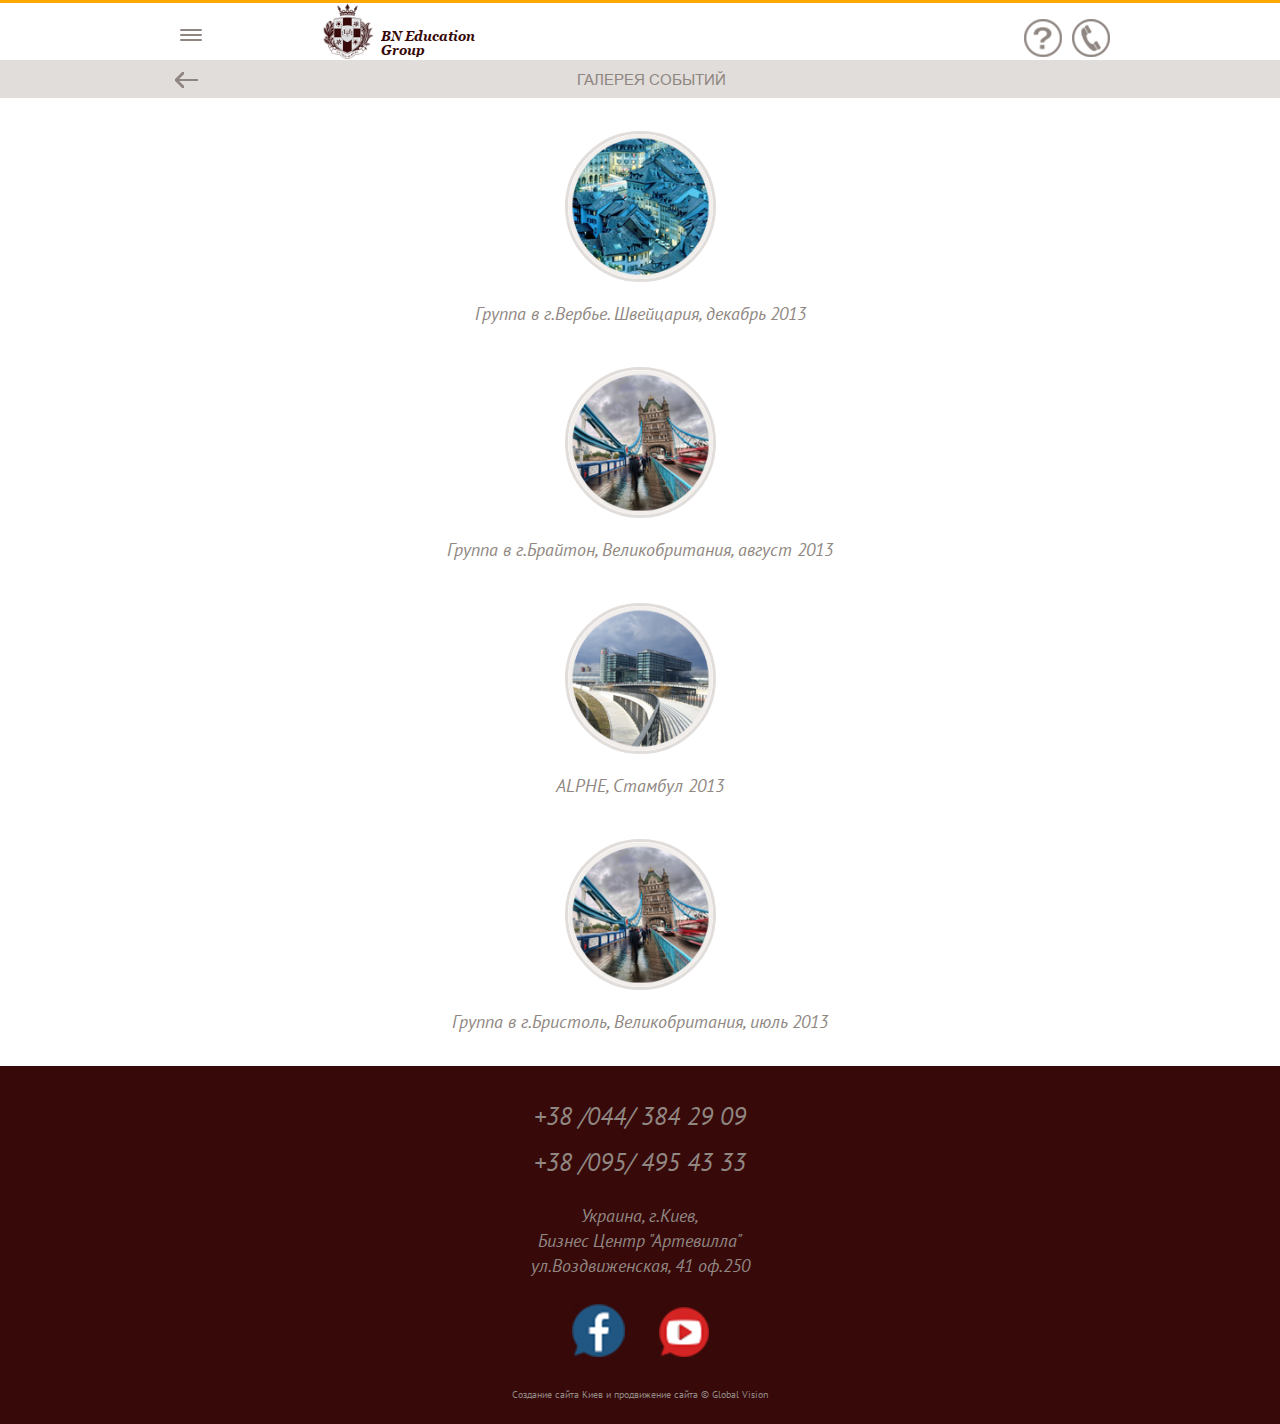
<file: bngroup_mob_galer_sobut.html>
<!DOCTYPE html>
<html>
<head>
	<meta charset="utf-8">

	<title>Элитное образование за рубежом - BN Education Group</title><meta http-equiv="Content-Type" content="text/html; charset=UTF-8">
	<meta http-equiv="Content-Language" content="ru">
	<meta name="keywords" content="Бі Ен Едюкейшен Груп, образование за рубежом киев, обучение за границей, образование за рубежом ">
	<meta name="description" content="Получите престижное образование за рубежом, в университетах Европы и Америки. Обучение за границей - обращайтесь в  BN Education Group тел. (044)-384-29-09">

	<link rel="shortcut icon" href="images/favicon.ico" >
	<link href='https://fonts.googleapis.com/css?family=PT+Sans:400,400italic,700,700italic&subset=latin,cyrillic' rel='stylesheet' type='text/css'>
	<!-- Include media queries -->
	<meta name="viewport" content="width=device-width, initial-scale=1, maximum-scale=1, user-scalable=yes">

	<!-- Include styles -->
	<link rel="stylesheet" href="stylesheets/font-awesome.css">
	<link rel="stylesheet" href="stylesheets/main_styles.css">
</head>
<body>
	<header>
		<div class="wrapper">
			<div class="dropdovn-menu-mobile">
	            <input type="checkbox" id="hmt" class="hidden-menu-ticker">
				<label class="btn-menu" for="hmt">
				  <span class="first"></span>
				  <span class="second"></span>
				  <span class="third"></span>
				</label>
				<ul class="hidden-menu">
					<li class="language-select">
						<a href="#">рус</a>
						<span>|</span>
						<a href="#">eng</a>
					</li>
	                <li>
	                	<a href="bngroup_mob_about_us.html">О нас</a>
	                </li>
	                <li>
	                	<a href="bngroup_mob_galer_sobut.html">Галерея событий</a>
	                </li>
	                <li>
	                	<a href="bngroup_mob_news.html">Новости</a>
	                </li>
	                <li>
	                	<a href="bngroup_mob_cquestion.html">Полезная информация</a>
	                </li>
	                <li>
	                	<a href="bngroup_mob_contact_us.html">Контакты</a>
	                </li>
	            </ul>
	        </div>
	        <div class="call-us-block">
	        	<a class="info-button" href="#">
	        		<img src="images/icon-question.png" alt="icon-question">
	        	</a>
				<label for="hider"><img src="images/icon-phone.png" alt="icon-phone"></label>
				<input type="checkbox" checked="no" id="hider">
				<div id="info-mobile" class="header-info-mobile">
		        	<a href="tel:+38 /044/ 384 29 09">
		        		<span class="phone">+38 /044/ 384 29 09</span>
		        	</a>
		        	<a href="tel:+38 /095/ 495 43 33">
		        		<span class="phone">+38 /095/ 495 43 33</span>
		        	</a>
		        </div>
	        </div>
	        <h1 class="logo">
	        	<a href="index.html">
	        		<img src="images/logo.png" alt="Global Vision">
	        	</a>
	        </h1>
        	<a class="logo-sign" href="index.html">BN Education <br>Group</a>
        </div>
	</header>
	<section class="direction">
		<div class="wrapper">
			<a class="arrow-back" href="javascript:history.back()">
				<img src="images/arrow.png" alt="arrow back">
			</a>
			<h3 class="direction-title">
				<a href="javascript:history.back()">галерея событий</a>
			</h3>
		</div>
	</section>
	<section class="site-container gallery-event-page">
		<div class="wrapper">
			<ul class="gallery-event-list">
				<li>
					<div class="img-block">
						<img src="images/gallery-event-item-1.png" alt="gallery-event-item">
					</div>
					<h2 class="title">Группа в г.Вербье. Швейцария, декабрь 2013</h2>
				</li>
				<li>
					<div class="img-block">
						<img src="images/gallery-event-item-2.png" alt="gallery-event-item">
					</div>
					<h2 class="title">Группа в г.Брайтон, Великобритания, август 2013</h2>
				</li>
				<li>
					<div class="img-block">
						<img src="images/gallery-event-item-3.png" alt="gallery-event-item">
					</div>
					<h2 class="title">ALPHE, Стамбул 2013</h2>
				</li>
				<li>
					<div class="img-block">
						<img src="images/gallery-event-item-4.png" alt="gallery-event-item">
					</div>
					<h2 class="title">Группа в г.Бристоль, Великобритания, июль 2013</h2>
				</li>
			</ul>
		</div>
	</section>
	<footer class="site-container">
		<div class="wrapper">
			<ul class="phone-list">
				<li>+38 /044/ 384 29 09</li>
				<li>+38 /095/ 495 43 33</li>
			</ul>
			<h3 class="loction">Украина, г.Киев,<br> Бизнес Центр "Артевилла"<br> ул.Воздвиженская, 41 оф.250</h3>
			<ul class="social-icons">
				<li>
					<a href="#">
						<img src="images/facebook.png" alt="facebook">
					</a>
				</li>
				<li>
					<a href="#">
						<img src="images/youtube.png" alt="youtube">
					</a>
				</li>
			</ul>
			<h4 class="copyright">Создание сайта Киев и продвижение сайта &copy; <a href="http://globalvision.name/">Global Vision</a></h4>
		</div>
	</footer>
	<script src="js/jquery.min.js"></script>
    <script src="js/main.js"></script>
</body>
</html>
</file>
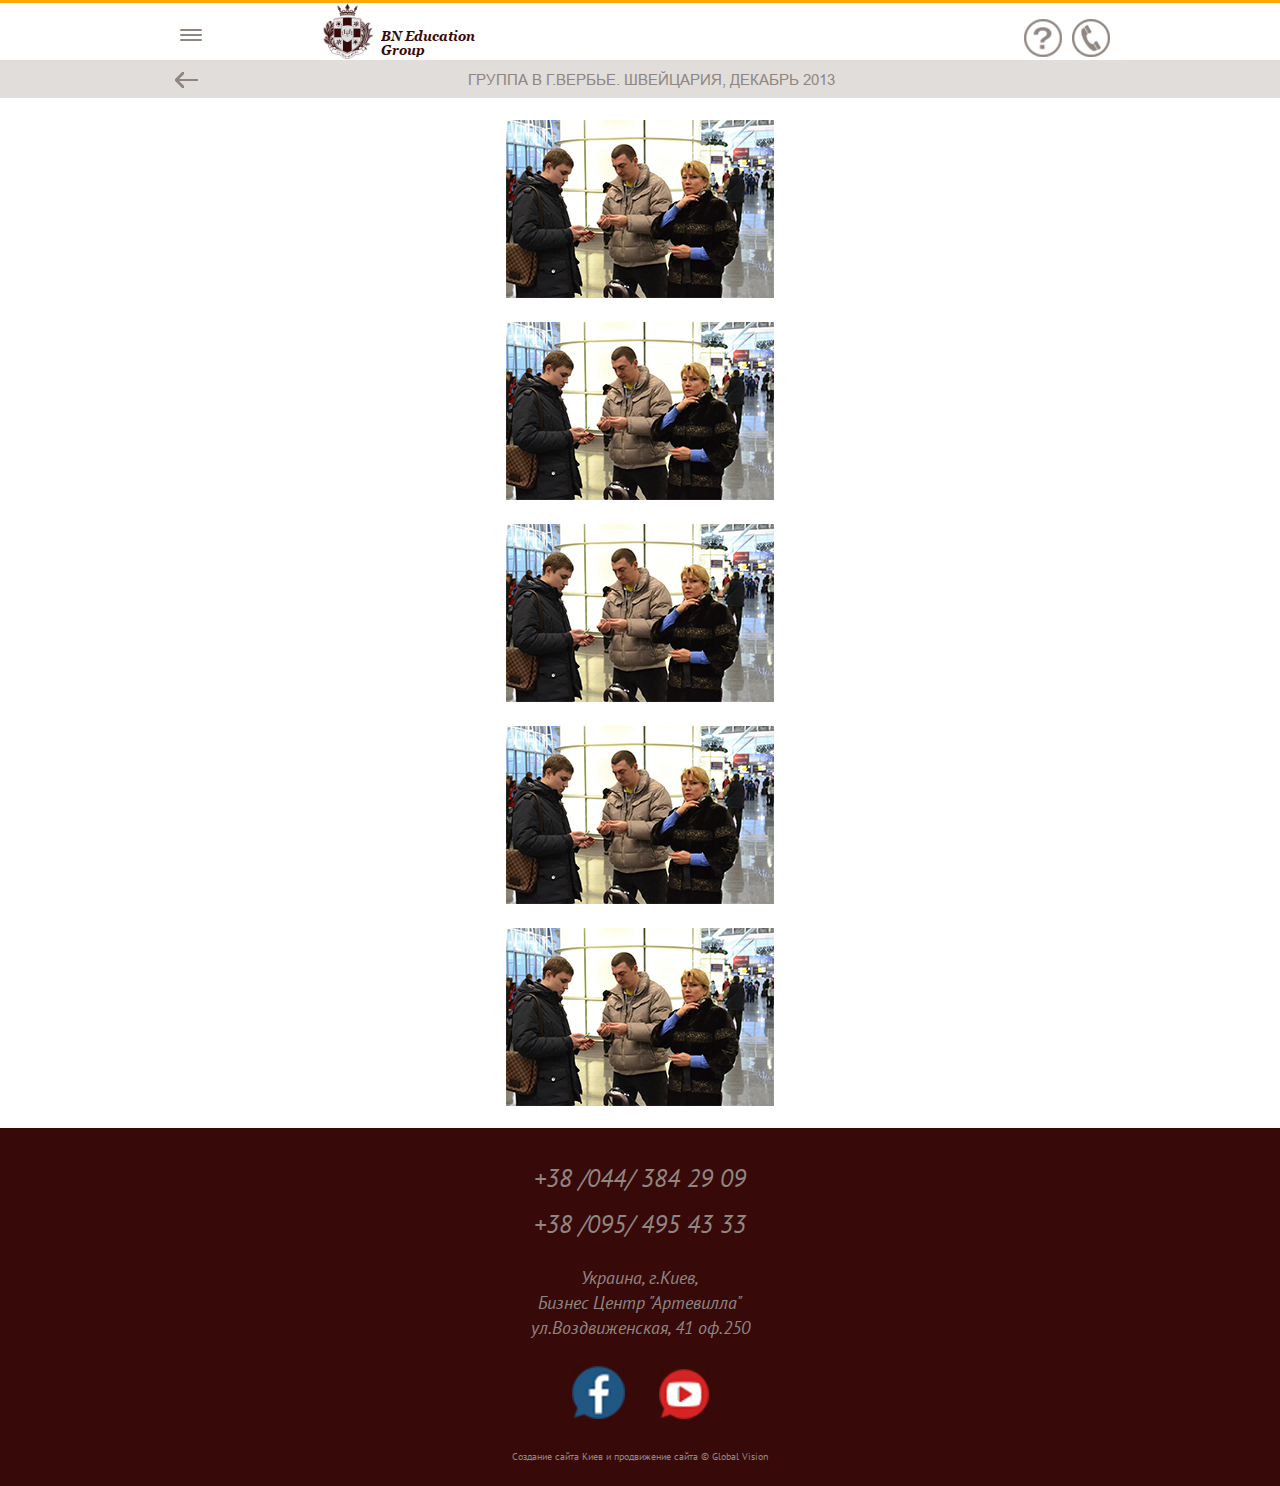
<file: bngroup_mob_galer_sobut_podrobnee.html>
<!DOCTYPE html>
<html>
<head>
	<meta charset="utf-8">

	<title>Элитное образование за рубежом - BN Education Group</title><meta http-equiv="Content-Type" content="text/html; charset=UTF-8">
	<meta http-equiv="Content-Language" content="ru">
	<meta name="keywords" content="Бі Ен Едюкейшен Груп, образование за рубежом киев, обучение за границей, образование за рубежом ">
	<meta name="description" content="Получите престижное образование за рубежом, в университетах Европы и Америки. Обучение за границей - обращайтесь в  BN Education Group тел. (044)-384-29-09">

	<link rel="shortcut icon" href="images/favicon.ico" >
	<link href='https://fonts.googleapis.com/css?family=PT+Sans:400,400italic,700,700italic&subset=latin,cyrillic' rel='stylesheet' type='text/css'>
	<!-- Include media queries -->
	<meta name="viewport" content="width=device-width, initial-scale=1, maximum-scale=1, user-scalable=yes">

	<!-- Include styles -->
	<link rel="stylesheet" href="stylesheets/font-awesome.css">
	<link rel="stylesheet" href="stylesheets/main_styles.css">
</head>
<body>
	<header>
		<div class="wrapper">
			<div class="dropdovn-menu-mobile">
	            <input type="checkbox" id="hmt" class="hidden-menu-ticker">
				<label class="btn-menu" for="hmt">
				  <span class="first"></span>
				  <span class="second"></span>
				  <span class="third"></span>
				</label>
				<ul class="hidden-menu">
					<li class="language-select">
						<a href="#">рус</a>
						<span>|</span>
						<a href="#">eng</a>
					</li>
	                <li>
	                	<a href="bngroup_mob_about_us.html">О нас</a>
	                </li>
	                <li>
	                	<a href="bngroup_mob_galer_sobut.html">Галерея событий</a>
	                </li>
	                <li>
	                	<a href="bngroup_mob_news.html">Новости</a>
	                </li>
	                <li>
	                	<a href="bngroup_mob_cquestion.html">Полезная информация</a>
	                </li>
	                <li>
	                	<a href="bngroup_mob_contact_us.html">Контакты</a>
	                </li>
	            </ul>
	        </div>
	        <div class="call-us-block">
	        	<a class="info-button" href="#">
	        		<img src="images/icon-question.png" alt="icon-question">
	        	</a>
				<label for="hider"><img src="images/icon-phone.png" alt="icon-phone"></label>
				<input type="checkbox" checked="no" id="hider">
				<div id="info-mobile" class="header-info-mobile">
		        	<a href="tel:+38 /044/ 384 29 09">
		        		<span class="phone">+38 /044/ 384 29 09</span>
		        	</a>
		        	<a href="tel:+38 /095/ 495 43 33">
		        		<span class="phone">+38 /095/ 495 43 33</span>
		        	</a>
		        </div>
	        </div>
	        <h1 class="logo">
	        	<a href="index.html">
	        		<img src="images/logo.png" alt="Global Vision">
	        	</a>
	        </h1>
        	<a class="logo-sign" href="index.html">BN Education <br>Group</a>
        </div>
	</header>
	<section class="direction sob-podrob">
		<div class="wrapper">
			<a class="arrow-back" href="javascript:history.back()">
				<img src="images/arrow.png" alt="arrow back">
			</a>
			<h3 class="direction-title">
				<a href="javascript:history.back()">Группа в г.Вербье. Швейцария, декабрь 2013</a>
			</h3>
		</div>
	</section>
	<section class="site-container activitis-page">
		<div c-lass="wrapper">
			<div class="img-container">
				<img src="images/photo.png" alt="photo">
			</div>
			<div class="img-container">
				<img src="images/photo.png" alt="photo">
			</div>
			<div class="img-container">
				<img src="images/photo.png" alt="photo">
			</div>
			<div class="img-container">
				<img src="images/photo.png" alt="photo">
			</div>
			<div class="img-container">
				<img src="images/photo.png" alt="photo">
			</div>
		</div>
	</section>
	<footer class="site-container">
		<div class="wrapper">
			<ul class="phone-list">
				<li>+38 /044/ 384 29 09</li>
				<li>+38 /095/ 495 43 33</li>
			</ul>
			<h3 class="loction">Украина, г.Киев,<br> Бизнес Центр "Артевилла"<br> ул.Воздвиженская, 41 оф.250</h3>
			<ul class="social-icons">
				<li>
					<a href="#">
						<img src="images/facebook.png" alt="facebook">
					</a>
				</li>
				<li>
					<a href="#">
						<img src="images/youtube.png" alt="youtube">
					</a>
				</li>
			</ul>
			<h4 class="copyright">Создание сайта Киев и продвижение сайта &copy; <a href="http://globalvision.name/">Global Vision</a></h4>
		</div>
	</footer>
	<script src="js/jquery.min.js"></script>
    <script src="js/main.js"></script>
</body>
</html>
</file>
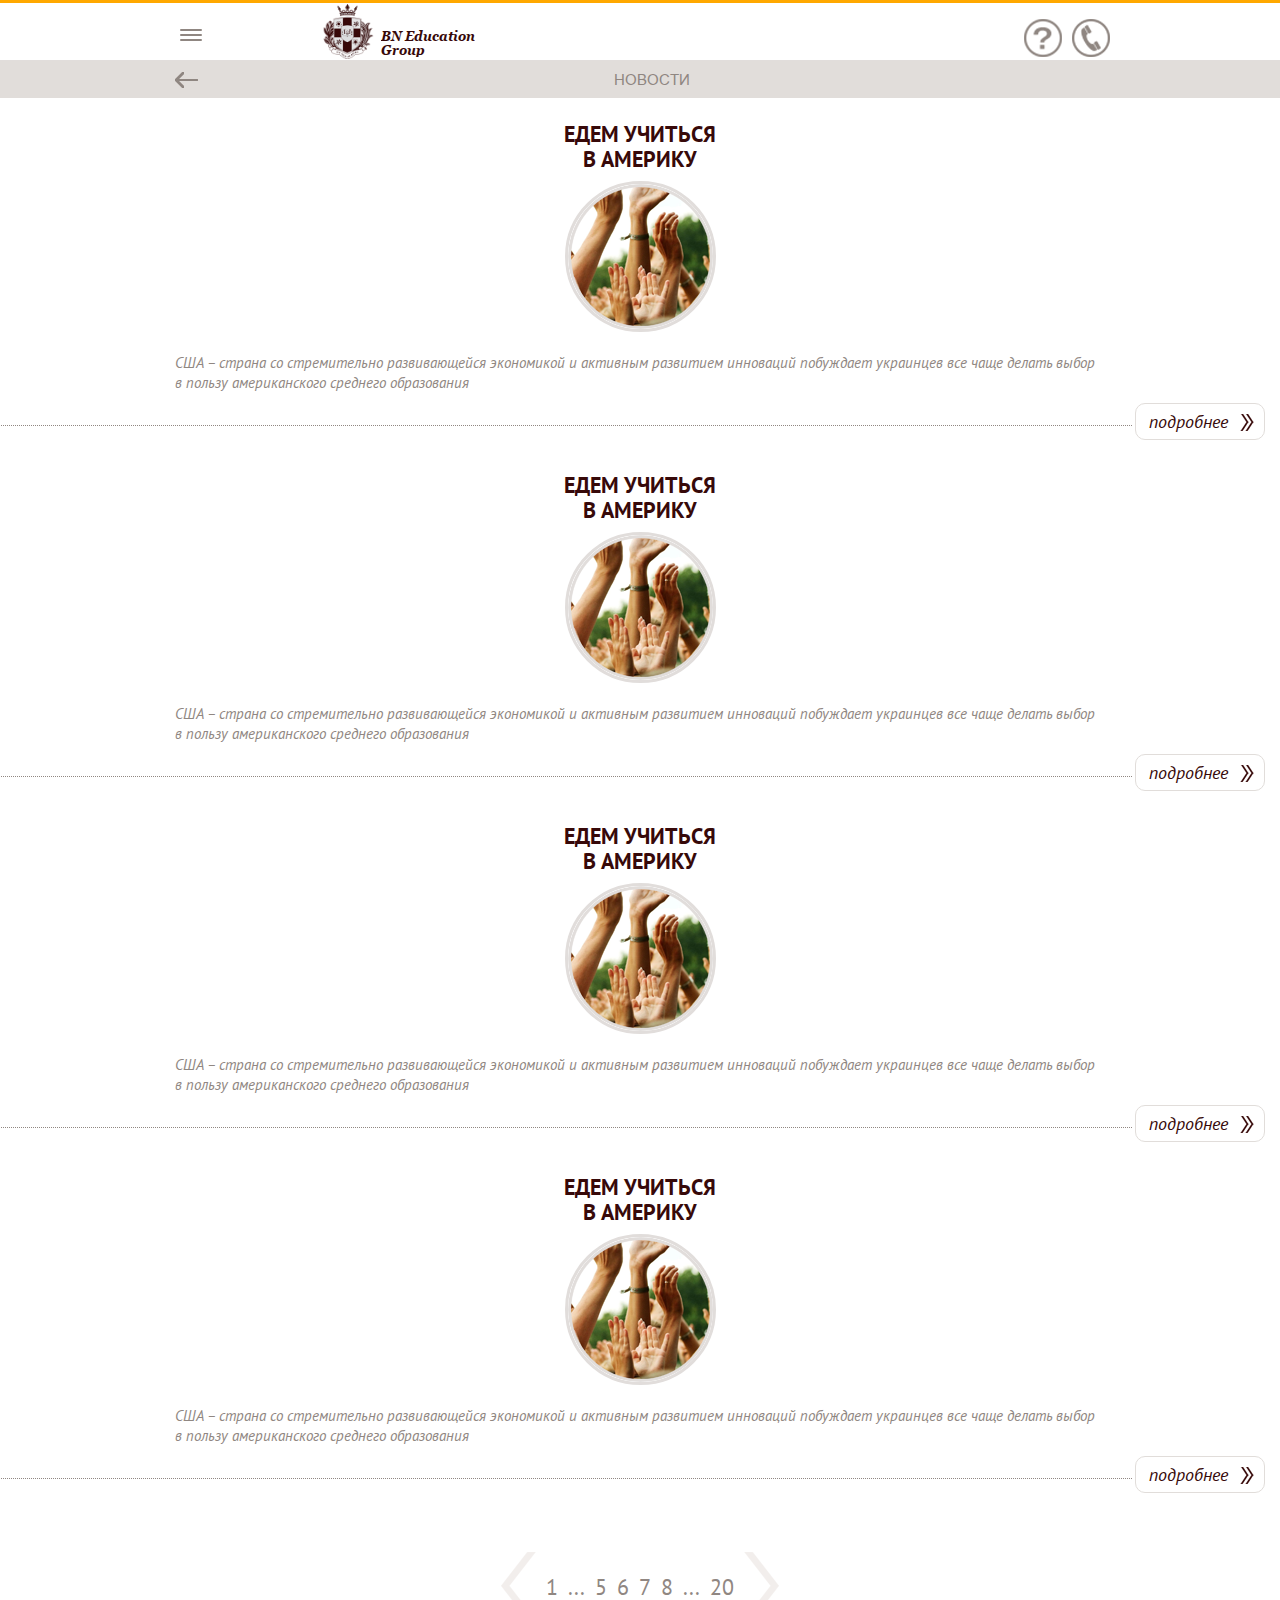
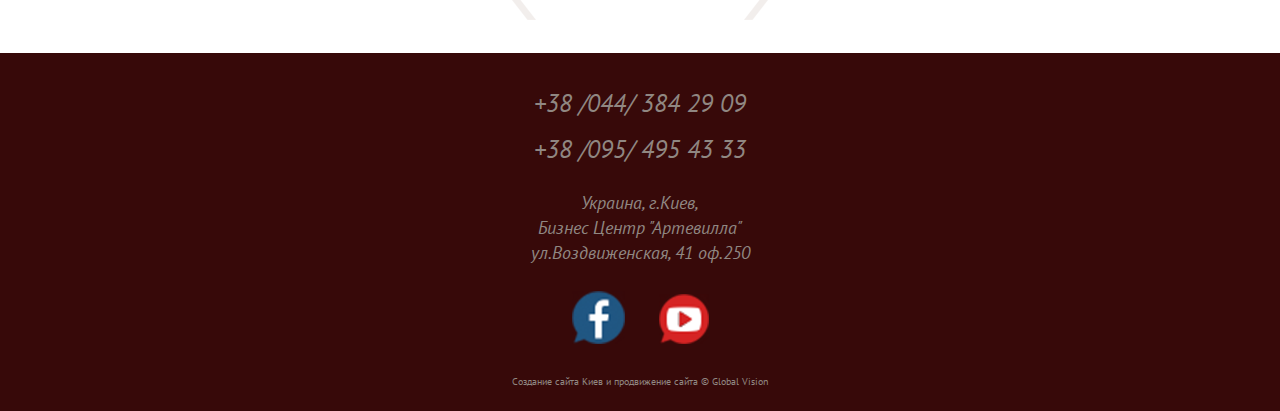
<file: bngroup_mob_news.html>
<!DOCTYPE html>
<html>
<head>
	<meta charset="utf-8">

	<title>Элитное образование за рубежом - BN Education Group</title><meta http-equiv="Content-Type" content="text/html; charset=UTF-8">
	<meta http-equiv="Content-Language" content="ru">
	<meta name="keywords" content="Бі Ен Едюкейшен Груп, образование за рубежом киев, обучение за границей, образование за рубежом ">
	<meta name="description" content="Получите престижное образование за рубежом, в университетах Европы и Америки. Обучение за границей - обращайтесь в  BN Education Group тел. (044)-384-29-09">

	<link rel="shortcut icon" href="images/favicon.ico" >
	<link href='https://fonts.googleapis.com/css?family=PT+Sans:400,400italic,700,700italic&subset=latin,cyrillic' rel='stylesheet' type='text/css'>
	<!-- Include media queries -->
	<meta name="viewport" content="width=device-width, initial-scale=1, maximum-scale=1, user-scalable=yes">

	<!-- Include styles -->
	<link rel="stylesheet" href="stylesheets/font-awesome.css">
	<link rel="stylesheet" href="stylesheets/main_styles.css">
</head>
<body>
	<header>
		<div class="wrapper">
			<div class="dropdovn-menu-mobile">
	            <input type="checkbox" id="hmt" class="hidden-menu-ticker">
				<label class="btn-menu" for="hmt">
				  <span class="first"></span>
				  <span class="second"></span>
				  <span class="third"></span>
				</label>
				<ul class="hidden-menu">
					<li class="language-select">
						<a href="#">рус</a>
						<span>|</span>
						<a href="#">eng</a>
					</li>
	                <li>
	                	<a href="bngroup_mob_about_us.html">О нас</a>
	                </li>
	                <li>
	                	<a href="bngroup_mob_galer_sobut.html">Галерея событий</a>
	                </li>
	                <li>
	                	<a href="bngroup_mob_news.html">Новости</a>
	                </li>
	                <li>
	                	<a href="bngroup_mob_cquestion.html">Полезная информация</a>
	                </li>
	                <li>
	                	<a href="bngroup_mob_contact_us.html">Контакты</a>
	                </li>
	            </ul>
	        </div>
	        <div class="call-us-block">
	        	<a class="info-button" href="#">
	        		<img src="images/icon-question.png" alt="icon-question">
	        	</a>
				<label for="hider"><img src="images/icon-phone.png" alt="icon-phone"></label>
				<input type="checkbox" checked="no" id="hider">
				<div id="info-mobile" class="header-info-mobile">
		        	<a href="tel:+38 /044/ 384 29 09">
		        		<span class="phone">+38 /044/ 384 29 09</span>
		        	</a>
		        	<a href="tel:+38 /095/ 495 43 33">
		        		<span class="phone">+38 /095/ 495 43 33</span>
		        	</a>
		        </div>
	        </div>
	        <h1 class="logo">
	        	<a href="index.html">
	        		<img src="images/logo.png" alt="Global Vision">
	        	</a>
	        </h1>
        	<a class="logo-sign" href="index.html">BN Education <br>Group</a>
        </div>
	</header>
	<section class="direction">
		<div class="wrapper">
			<a class="arrow-back" href="javascript:history.back()">
				<img src="images/arrow.png" alt="arrow back">
			</a>
			<h3 class="direction-title">
				<a href="javascript:history.back()">новости</a>
			</h3>
		</div>
	</section>
	<section class="site-container news-page">
		<ul class="news-list">
			<li>
				<div class="wrapper">
					<h2 class="title">едем учиться<br> в Америку</h2>
					<div class="img-block">
						<img src="images/news-photo.png" alt="news-photo">
					</div>
					<h3 class="news-description">США – страна со стремительно развивающейся экономикой и активным развитием инноваций побуждает украинцев все чаще делать выбор в пользу американского среднего образования</h3>
				</div>
				<a class="news-more" href="#">
					подробнее
					<img src="images/arrows-more.png" alt="arrows-more">
				</a>
			</li>
			<li>
				<div class="wrapper">
					<h2 class="title">едем учиться<br> в Америку</h2>
					<div class="img-block">
						<img src="images/news-photo.png" alt="news-photo">
					</div>
					<h3 class="news-description">США – страна со стремительно развивающейся экономикой и активным развитием инноваций побуждает украинцев все чаще делать выбор в пользу американского среднего образования</h3>
				</div>
				<a class="news-more" href="#">
					подробнее
					<img src="images/arrows-more.png" alt="arrows-more">
				</a>
			</li>
			<li>
				<div class="wrapper">
					<h2 class="title">едем учиться<br> в Америку</h2>
					<div class="img-block">
						<img src="images/news-photo.png" alt="news-photo">
					</div>
					<h3 class="news-description">США – страна со стремительно развивающейся экономикой и активным развитием инноваций побуждает украинцев все чаще делать выбор в пользу американского среднего образования</h3>
				</div>
				<a class="news-more" href="#">
					подробнее
					<img src="images/arrows-more.png" alt="arrows-more">
				</a>
			</li>
			<li>
				<div class="wrapper">
					<h2 class="title">едем учиться<br> в Америку</h2>
					<div class="img-block">
						<img src="images/news-photo.png" alt="news-photo">
					</div>
					<h3 class="news-description">США – страна со стремительно развивающейся экономикой и активным развитием инноваций побуждает украинцев все чаще делать выбор в пользу американского среднего образования</h3>
				</div>
				<a class="news-more" href="#">
					подробнее
					<img src="images/arrows-more.png" alt="arrows-more">
				</a>
			</li>
		</ul>
		<ul class="page-pagination">
			<li>
				<a href="#">
					<img src="images/arrow-prev.png" alt="arrow-prev">
				</a>
			</li>
			<li>
				<a href="#">1</a>
			</li>
			<li>
				<a href="#">...</a>
			</li>
			<li>
				<a href="#">5</a>
			</li>
			<li>
			<a href="#">6</a>
			</li>
			<li>
				<a href="#">7</a>
			</li>
			<li>
				<a href="#">8</a>
			</li>
			<li>
				<a href="#">...</a>
			</li>
			<li>
				<a href="#">20</a>
			</li>
			<li>
				
				<a href="#"><img src="images/arrow-next.png" alt="arrow-next"></a>
			</li>
		</ul>
	</section>
	<footer class="site-container">
		<div class="wrapper">
			<ul class="phone-list">
				<li>+38 /044/ 384 29 09</li>
				<li>+38 /095/ 495 43 33</li>
			</ul>
			<h3 class="loction">Украина, г.Киев,<br> Бизнес Центр "Артевилла"<br> ул.Воздвиженская, 41 оф.250</h3>
			<ul class="social-icons">
				<li>
					<a href="#">
						<img src="images/facebook.png" alt="facebook">
					</a>
				</li>
				<li>
					<a href="#">
						<img src="images/youtube.png" alt="youtube">
					</a>
				</li>
			</ul>
			<h4 class="copyright">Создание сайта Киев и продвижение сайта &copy; <a href="http://globalvision.name/">Global Vision</a></h4>
		</div>
	</footer>
	<script src="js/jquery.min.js"></script>
    <script src="js/main.js"></script>
</body>
</html>
</file>
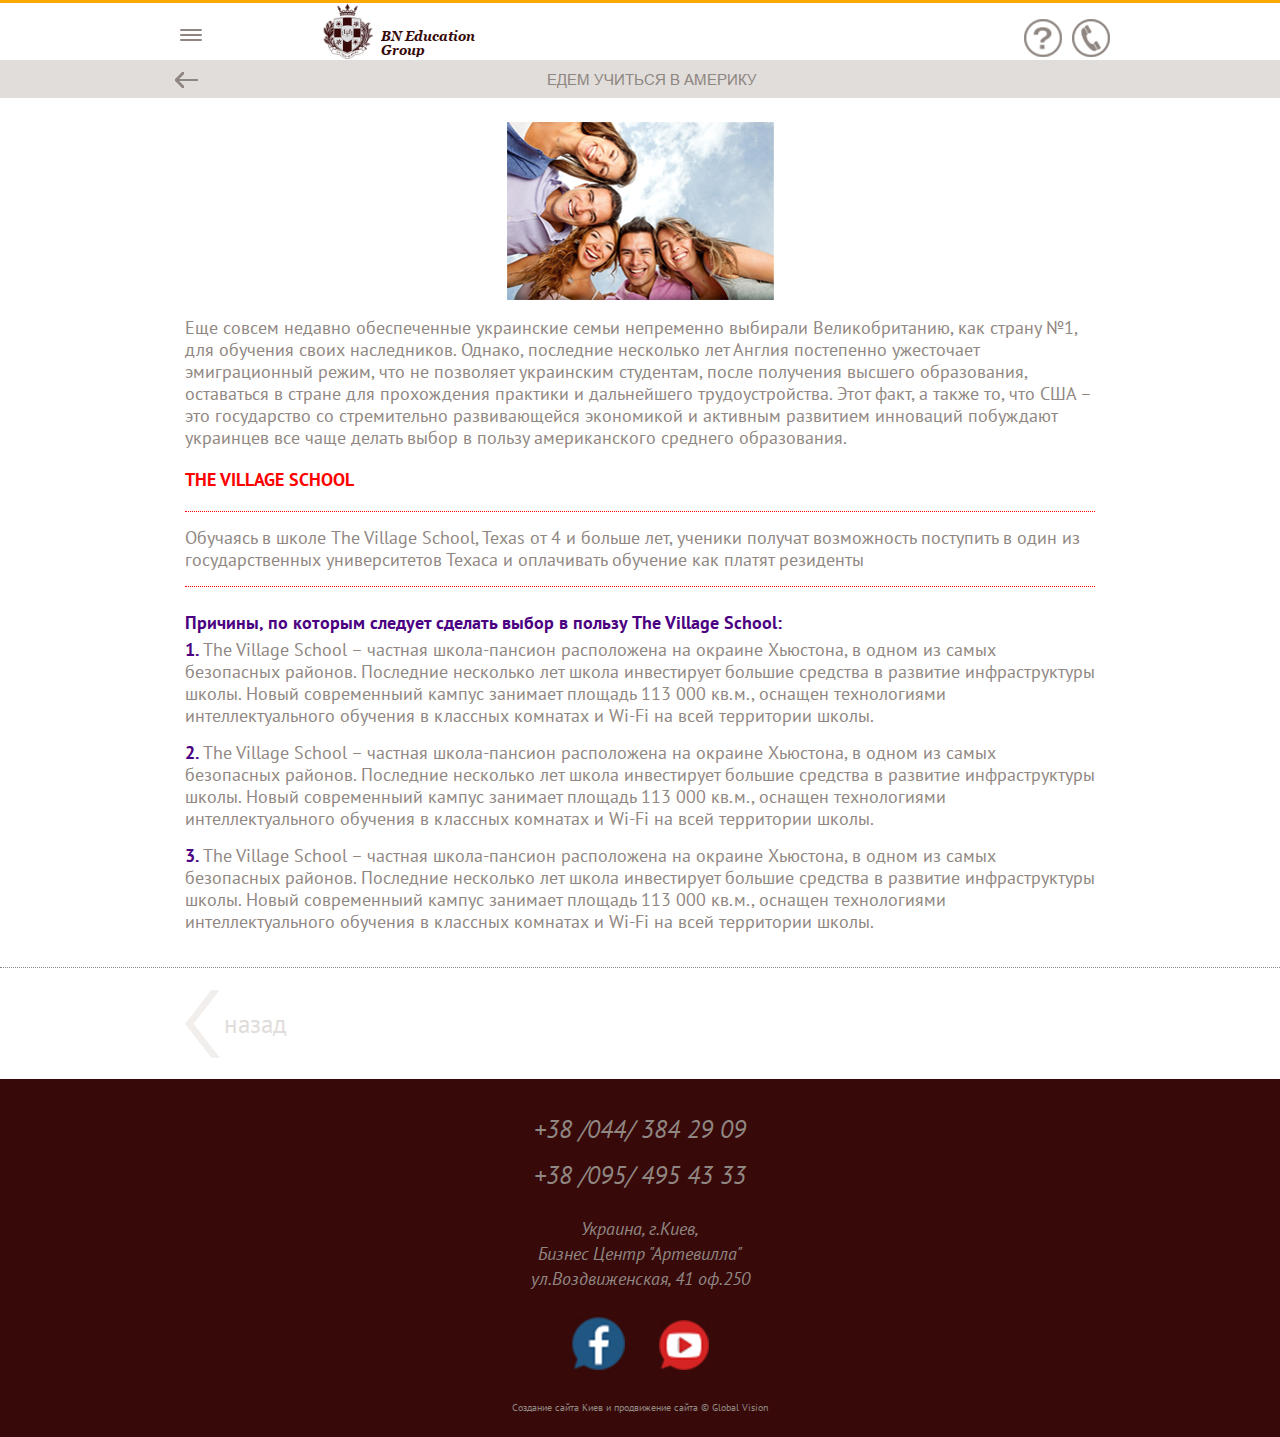
<file: bngroup_mob_news_podrobnee.html>
<!DOCTYPE html>
<html>
<head>
	<meta charset="utf-8">

	<title>Элитное образование за рубежом - BN Education Group</title><meta http-equiv="Content-Type" content="text/html; charset=UTF-8">
	<meta http-equiv="Content-Language" content="ru">
	<meta name="keywords" content="Бі Ен Едюкейшен Груп, образование за рубежом киев, обучение за границей, образование за рубежом ">
	<meta name="description" content="Получите престижное образование за рубежом, в университетах Европы и Америки. Обучение за границей - обращайтесь в  BN Education Group тел. (044)-384-29-09">

	<link rel="shortcut icon" href="images/favicon.ico" >
	<link href='https://fonts.googleapis.com/css?family=PT+Sans:400,400italic,700,700italic&subset=latin,cyrillic' rel='stylesheet' type='text/css'>
	<!-- Include media queries -->
	<meta name="viewport" content="width=device-width, initial-scale=1, maximum-scale=1, user-scalable=yes">

	<!-- Include styles -->
	<link rel="stylesheet" href="stylesheets/font-awesome.css">
	<link rel="stylesheet" href="stylesheets/main_styles.css">
</head>
<body>
	<header>
		<div class="wrapper">
			<div class="dropdovn-menu-mobile">
	            <input type="checkbox" id="hmt" class="hidden-menu-ticker">
				<label class="btn-menu" for="hmt">
				  <span class="first"></span>
				  <span class="second"></span>
				  <span class="third"></span>
				</label>
				<ul class="hidden-menu">
					<li class="language-select">
						<a href="#">рус</a>
						<span>|</span>
						<a href="#">eng</a>
					</li>
	                <li>
	                	<a href="bngroup_mob_about_us.html">О нас</a>
	                </li>
	                <li>
	                	<a href="bngroup_mob_galer_sobut.html">Галерея событий</a>
	                </li>
	                <li>
	                	<a href="bngroup_mob_news.html">Новости</a>
	                </li>
	                <li>
	                	<a href="bngroup_mob_cquestion.html">Полезная информация</a>
	                </li>
	                <li>
	                	<a href="bngroup_mob_contact_us.html">Контакты</a>
	                </li>
	            </ul>
	        </div>
	        <div class="call-us-block">
	        	<a class="info-button" href="#">
	        		<img src="images/icon-question.png" alt="icon-question">
	        	</a>
				<label for="hider"><img src="images/icon-phone.png" alt="icon-phone"></label>
				<input type="checkbox" checked="no" id="hider">
				<div id="info-mobile" class="header-info-mobile">
		        	<a href="tel:+38 /044/ 384 29 09">
		        		<span class="phone">+38 /044/ 384 29 09</span>
		        	</a>
		        	<a href="tel:+38 /095/ 495 43 33">
		        		<span class="phone">+38 /095/ 495 43 33</span>
		        	</a>
		        </div>
	        </div>
	        <h1 class="logo">
	        	<a href="index.html">
	        		<img src="images/logo.png" alt="Global Vision">
	        	</a>
	        </h1>
        	<a class="logo-sign" href="index.html">BN Education <br>Group</a>
        </div>
	</header>
	<section class="direction">
		<div class="wrapper">
			<a class="arrow-back" href="javascript:history.back()">
				<img src="images/arrow.png" alt="arrow back">
			</a>
			<h3 class="direction-title">
				<a href="javascript:history.back()">едем учиться в америку</a>
			</h3>
		</div>
	</section>
	<section class="site-container news-more-page">
		<div class="wrapper">
			<div class="article-img">
				<img src="images/news-more-img.png" alt="news-more-img">
			</div>
			<p class="article-description">Еще совсем недавно обеспеченные украинские семьи непременно выбирали Великобританию, как страну №1, для обучения своих наследников. Однако, последние несколько лет Англия постепенно ужесточает эмиграционный режим, что не позволяет украинским студентам, после получения высшего образования, оставаться в стране для прохождения практики и дальнейшего трудоустройства. Этот факт, а также то, что США – это государство со стремительно развивающейся экономикой и активным развитием инноваций побуждают украинцев все чаще делать выбор в пользу американского среднего образования.</p>
			<h2 class="after-title">THE VILLAGE SCHOOL</h2>
			<p class="after-description">Обучаясь в школе The Village School, Texas от 4 и больше лет, ученики получат возможность поступить в один из государственных университетов Техаса и оплачивать обучение как платят резиденты</p>
			<h3 class="reasons-title">Причины, по которым следует сделать выбор в пользу The Village School:</h3>
			<ul class="reasons-list">
				<li>
					<span class="reasons-number">1.</span>
					<p class="reasons-item">The Village School – частная школа-пансион расположена на окраине Хьюстона, в одном из самых безопасных районов. Последние несколько лет школа инвестирует большие средства в развитие инфраструктуры школы. Новый современныий кампус занимает площадь 113 000 кв.м., оснащен технологиями интеллектуального обучения в классных комнатах и Wi-Fi на всей территории школы.</p>
				</li>
				<li>
					<span class="reasons-number">2.</span>
					<p class="reasons-item">The Village School – частная школа-пансион расположена на окраине Хьюстона, в одном из самых безопасных районов. Последние несколько лет школа инвестирует большие средства в развитие инфраструктуры школы. Новый современныий кампус занимает площадь 113 000 кв.м., оснащен технологиями интеллектуального обучения в классных комнатах и Wi-Fi на всей территории школы.</p>
				</li>
				<li>
					<span class="reasons-number">3.</span>
					<p class="reasons-item">The Village School – частная школа-пансион расположена на окраине Хьюстона, в одном из самых безопасных районов. Последние несколько лет школа инвестирует большие средства в развитие инфраструктуры школы. Новый современныий кампус занимает площадь 113 000 кв.м., оснащен технологиями интеллектуального обучения в классных комнатах и Wi-Fi на всей территории школы.</p>
				</li>
			</ul>
		</div>
		<div class="arrow-pagination">
			<div class="wrapper">
				<a href="avascript:history.back()">
					<img src="images/arrow-prev.png" alt="arrow-prev">
					<span>назад</span>
				</a>
			</div>
		</div>
	</section>
	<footer class="site-container">
		<div class="wrapper">
			<ul class="phone-list">
				<li>+38 /044/ 384 29 09</li>
				<li>+38 /095/ 495 43 33</li>
			</ul>
			<h3 class="loction">Украина, г.Киев,<br> Бизнес Центр "Артевилла"<br> ул.Воздвиженская, 41 оф.250</h3>
			<ul class="social-icons">
				<li>
					<a href="#">
						<img src="images/facebook.png" alt="facebook">
					</a>
				</li>
				<li>
					<a href="#">
						<img src="images/youtube.png" alt="youtube">
					</a>
				</li>
			</ul>
			<h4 class="copyright">Создание сайта Киев и продвижение сайта &copy; <a href="http://globalvision.name/">Global Vision</a></h4>
		</div>
	</footer>
	<script src="js/jquery.min.js"></script>
    <script src="js/main.js"></script>
</body>
</html>
</file>
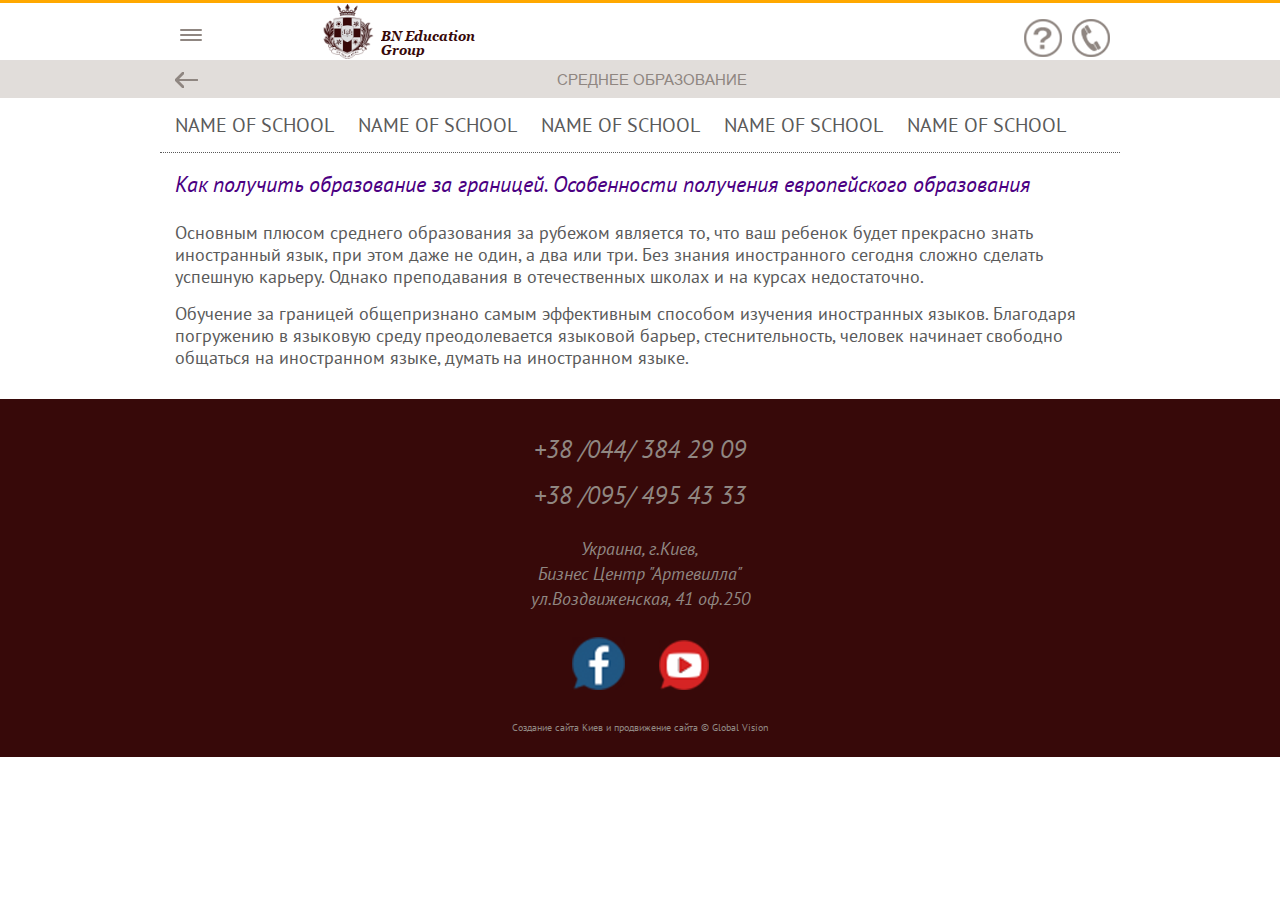
<file: bngroup_mob_podrazdel_for_kids.html>
<!DOCTYPE html>
<html>
<head>
	<meta charset="utf-8">

	<title>Элитное образование за рубежом - BN Education Group</title><meta http-equiv="Content-Type" content="text/html; charset=UTF-8">
	<meta http-equiv="Content-Language" content="ru">
	<meta name="keywords" content="Бі Ен Едюкейшен Груп, образование за рубежом киев, обучение за границей, образование за рубежом ">
	<meta name="description" content="Получите престижное образование за рубежом, в университетах Европы и Америки. Обучение за границей - обращайтесь в  BN Education Group тел. (044)-384-29-09">

	<link rel="shortcut icon" href="images/favicon.ico" >
	<link href='https://fonts.googleapis.com/css?family=PT+Sans:400,400italic,700,700italic&subset=latin,cyrillic' rel='stylesheet' type='text/css'>
	<!-- Include media queries -->
	<meta name="viewport" content="width=device-width, initial-scale=1, maximum-scale=1, user-scalable=yes">

	<!-- Include styles -->
	<link rel="stylesheet" href="stylesheets/font-awesome.css">
	<link rel="stylesheet" href="stylesheets/main_styles.css">
</head>
<body>
	<header>
		<div class="wrapper">
			<div class="dropdovn-menu-mobile">
	            <input type="checkbox" id="hmt" class="hidden-menu-ticker">
				<label class="btn-menu" for="hmt">
				  <span class="first"></span>
				  <span class="second"></span>
				  <span class="third"></span>
				</label>
				<ul class="hidden-menu">
					<li class="language-select">
						<a href="#">рус</a>
						<span>|</span>
						<a href="#">eng</a>
					</li>
	                <li>
	                	<a href="bngroup_mob_about_us.html">О нас</a>
	                </li>
	                <li>
	                	<a href="bngroup_mob_galer_sobut.html">Галерея событий</a>
	                </li>
	                <li>
	                	<a href="bngroup_mob_news.html">Новости</a>
	                </li>
	                <li>
	                	<a href="bngroup_mob_cquestion.html">Полезная информация</a>
	                </li>
	                <li>
	                	<a href="bngroup_mob_contact_us.html">Контакты</a>
	                </li>
	            </ul>
	        </div>
	        <div class="call-us-block">
	        	<a class="info-button" href="#">
	        		<img src="images/icon-question.png" alt="icon-question">
	        	</a>
				<label for="hider"><img src="images/icon-phone.png" alt="icon-phone"></label>
				<input type="checkbox" checked="no" id="hider">
				<div id="info-mobile" class="header-info-mobile">
		        	<a href="tel:+38 /044/ 384 29 09">
		        		<span class="phone">+38 /044/ 384 29 09</span>
		        	</a>
		        	<a href="tel:+38 /095/ 495 43 33">
		        		<span class="phone">+38 /095/ 495 43 33</span>
		        	</a>
		        </div>
	        </div>
	        <h1 class="logo">
	        	<a href="index.html">
	        		<img src="images/logo.png" alt="Global Vision">
	        	</a>
	        </h1>
        	<a class="logo-sign" href="index.html">BN Education <br>Group</a>
        </div>
	</header>
	<section class="direction">
		<div class="wrapper">
			<a class="arrow-back" href="javascript:history.back()">
				<img src="images/arrow.png" alt="arrow back">
			</a>
			<h3 class="direction-title">
				<a href="javascript:history.back()">Среднее образование</a>
			</h3>
		</div>
	</section>
	<section class="site-container kids-page">
		<!-- <div class="article-img">
			<div class="wrapper">
				<img src="images/kids-item.png" alt="kids-item">
			</div>
		</div> -->
		<div class="wrapper">
			<ul class="school-link-list">
				<li>
					<a href="bngroup_mob_podrazdel_for_kids_tabliza.html">Name of school</a>
				</li>
				<li>
					<a href="bngroup_mob_podrazdel_for_kids_tabliza.html">Name of school</a>
				</li>
				<li>
					<a href="bngroup_mob_podrazdel_for_kids_tabliza.html">Name of school</a>
				</li>
				<li>
					<a href="bngroup_mob_podrazdel_for_kids_tabliza.html">Name of school</a>
				</li>
				<li>
					<a href="bngroup_mob_podrazdel_for_kids_tabliza.html">Name of school</a>
				</li>
			</ul>
		</div>
		<div class="wrapper kids-content">
		<a class="education-item" href="#">Как получить образование за границей. Особенности получения европейского образования</a>
			<p class="article-description">Основным плюсом среднего образования за рубежом является то, что ваш ребенок будет прекрасно знать иностранный язык, при этом даже не один, а два или три. Без знания иностранного сегодня сложно сделать успешную карьеру. Однако преподавания в отечественных школах и на курсах недостаточно.</p>
			<p class="article-description">Обучение за границей общепризнано самым эффективным способом изучения иностранных языков. Благодаря погружению в языковую среду преодолевается языковой барьер, стеснительность, человек начинает свободно общаться на иностранном языке, думать на иностранном языке.</p>
		</div>
	</section>
	<footer class="site-container">
		<div class="wrapper">
			<ul class="phone-list">
				<li>+38 /044/ 384 29 09</li>
				<li>+38 /095/ 495 43 33</li>
			</ul>
			<h3 class="loction">Украина, г.Киев,<br> Бизнес Центр "Артевилла"<br> ул.Воздвиженская, 41 оф.250</h3>
			<ul class="social-icons">
				<li>
					<a href="#">
						<img src="images/facebook.png" alt="facebook">
					</a>
				</li>
				<li>
					<a href="#">
						<img src="images/youtube.png" alt="youtube">
					</a>
				</li>
			</ul>
			<h4 class="copyright">Создание сайта Киев и продвижение сайта &copy; <a href="http://globalvision.name/">Global Vision</a></h4>
		</div>
	</footer>
	<script src="js/jquery.min.js"></script>
    <script src="js/main.js"></script>
</body>
</html>
</file>
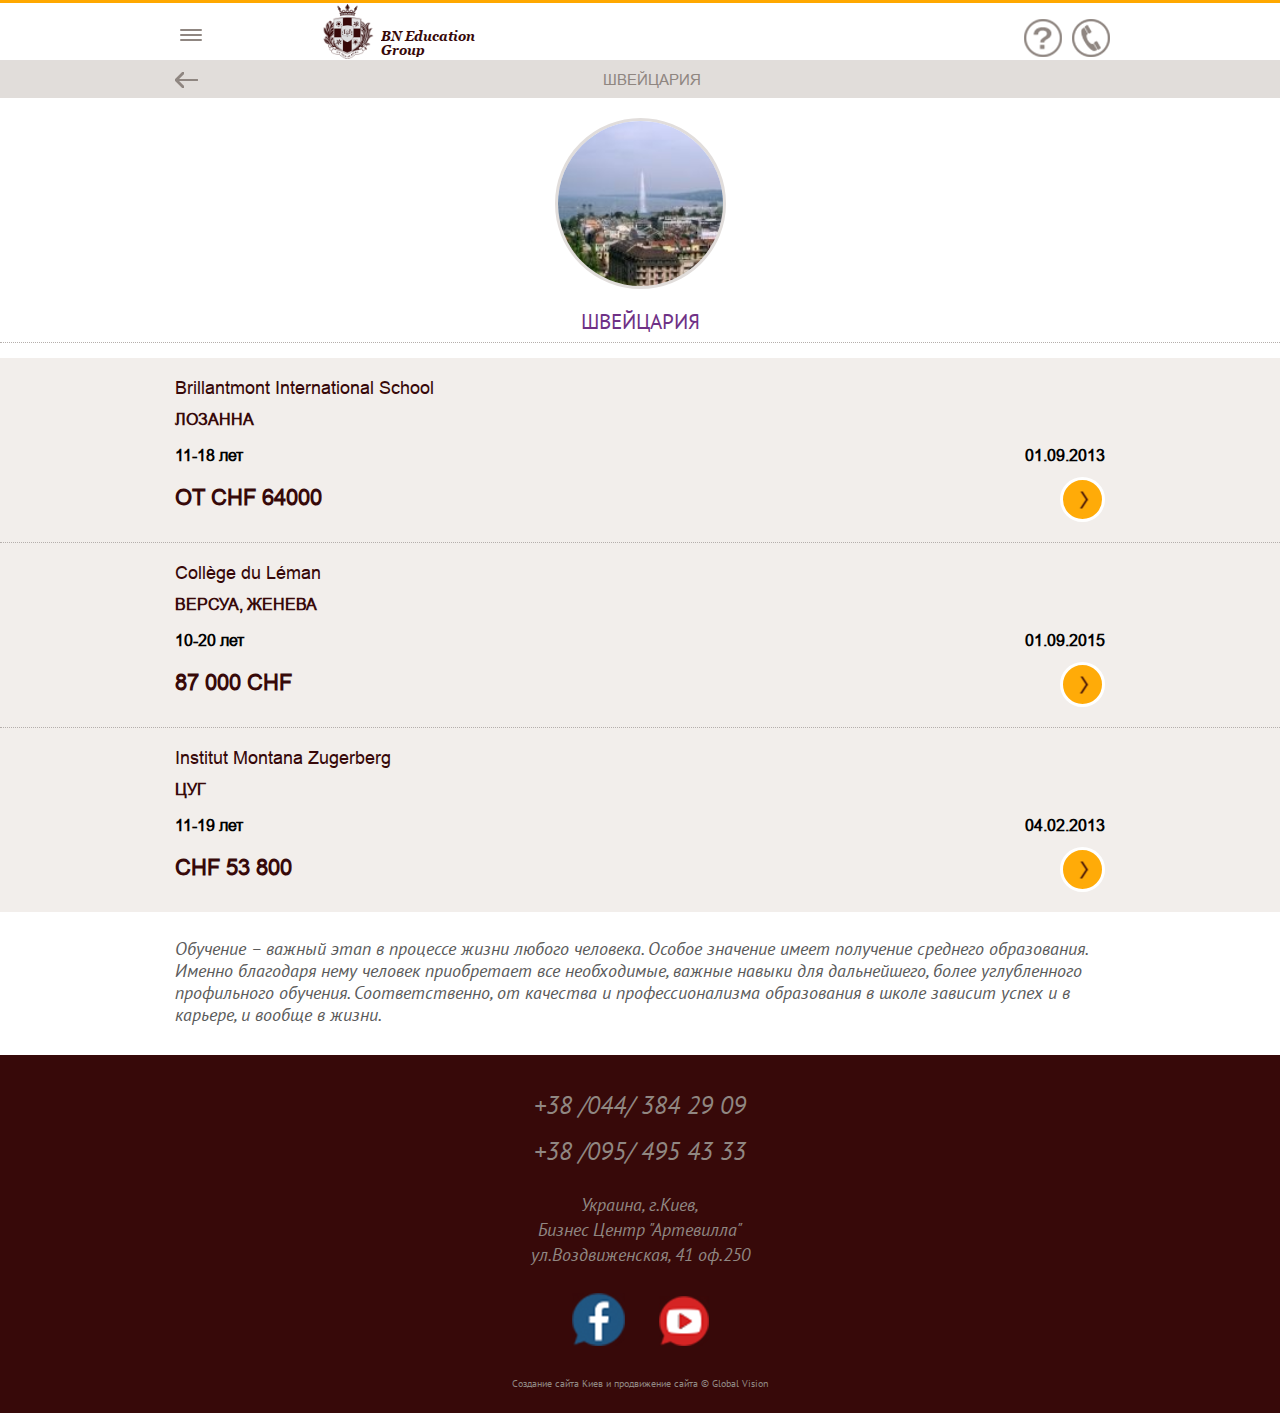
<file: bngroup_mob_podrazdel_for_kids_tabliza.html>
<!DOCTYPE html>
<html>
<head>
	<meta charset="utf-8">

	<title>Элитное образование за рубежом - BN Education Group</title><meta http-equiv="Content-Type" content="text/html; charset=UTF-8">
	<meta http-equiv="Content-Language" content="ru">
	<meta name="keywords" content="Бі Ен Едюкейшен Груп, образование за рубежом киев, обучение за границей, образование за рубежом ">
	<meta name="description" content="Получите престижное образование за рубежом, в университетах Европы и Америки. Обучение за границей - обращайтесь в  BN Education Group тел. (044)-384-29-09">

	<link rel="shortcut icon" href="images/favicon.ico" >
	<link href='https://fonts.googleapis.com/css?family=PT+Sans:400,400italic,700,700italic&subset=latin,cyrillic' rel='stylesheet' type='text/css'>
	<!-- Include media queries -->
	<meta name="viewport" content="width=device-width, initial-scale=1, maximum-scale=1, user-scalable=yes">

	<!-- Include styles -->
	<link rel="stylesheet" href="stylesheets/font-awesome.css">
	<link rel="stylesheet" href="stylesheets/main_styles.css">
</head>
<body>
	<header>
		<div class="wrapper">
			<div class="dropdovn-menu-mobile">
	            <input type="checkbox" id="hmt" class="hidden-menu-ticker">
				<label class="btn-menu" for="hmt">
				  <span class="first"></span>
				  <span class="second"></span>
				  <span class="third"></span>
				</label>
				<ul class="hidden-menu">
					<li class="language-select">
						<a href="#">рус</a>
						<span>|</span>
						<a href="#">eng</a>
					</li>
	                <li>
	                	<a href="bngroup_mob_about_us.html">О нас</a>
	                </li>
	                <li>
	                	<a href="bngroup_mob_galer_sobut.html">Галерея событий</a>
	                </li>
	                <li>
	                	<a href="bngroup_mob_articles.html">Новости</a>
	                </li>
	                <li>
	                	<a href="bngroup_mob_cquestion.html">Полезная информация</a>
	                </li>
	                <li>
	                	<a href="bngroup_mob_contact_us.html">Контакты</a>
	                </li>
	            </ul>
	        </div>
	        <div class="call-us-block">
	        	<a class="info-button" href="#">
	        		<img src="images/icon-question.png" alt="icon-question">
	        	</a>
				<label for="hider"><img src="images/icon-phone.png" alt="icon-phone"></label>
				<input type="checkbox" checked="no" id="hider">
				<div id="info-mobile" class="header-info-mobile">
		        	<a href="tel:+38 /044/ 384 29 09">
		        		<span class="phone">+38 /044/ 384 29 09</span>
		        	</a>
		        	<a href="tel:+38 /095/ 495 43 33">
		        		<span class="phone">+38 /095/ 495 43 33</span>
		        	</a>
		        </div>
	        </div>
	        <h1 class="logo">
	        	<a href="index.html">
	        		<img src="images/logo.png" alt="Global Vision">
	        	</a>
	        </h1>
        	<a class="logo-sign" href="index.html">BN Education <br>Group</a>
        </div>
	</header>
	<section class="direction">
		<div class="wrapper">
			<a class="arrow-back" href="javascript:history.back()">
				<img src="images/arrow.png" alt="arrow back">
			</a>
			<h3 class="direction-title">
				<a href="javascript:history.back()">Швейцария</a>
			</h3>
		</div>
	</section>
	<section class="site-container study-buy-page">
		<div class="wrapper">
			<div class="img-block">
				<img src="images/study-bay-item.jpg" alt="study-bay-item">
			</div>
			<h2 class="img-title">швейцария</h2>
		</div>
		<div class="buy-table">
			<article class="buy-item">
				<div class="wrapper">
					<h2 class="school-name">Brillantmont International School</h2>
					<h3 class="school-location">
						<strong>лозанна</strong>
					</h3>
					<span class="student-age">11-18 лет</span>
					<span class="date">01.09.2013</span>
					<h4 class="code">от CHF 64000</h4>
					<a class="more" href="#">
						<img src="images/more-layer.png" alt="more-layer">
					</a>
				</div>
			</article>
			<article class="buy-item">
				<div class="wrapper">
					<h2 class="school-name">Collège du Léman</h2>
					<h3 class="school-location">
						<strong>версуа, женева</strong>
					</h3>
					<span class="student-age">10-20 лет</span>
					<span class="date">01.09.2015</span>
					<h4 class="code">87 000 CHF</h4>
					<a class="more" href="#">
						<img src="images/more-layer.png" alt="more-layer">
					</a>
				</div>
			</article>
			<article class="buy-item">
				<div class="wrapper">
					<h2 class="school-name">Institut Montana Zugerberg</h2>
					<h3 class="school-location">
						<strong>Цуг</strong>
					</h3>
					<span class="student-age">11-19 лет</span>
					<span class="date">04.02.2013</span>
					<h4 class="code">CHF 53 800</h4>
					<a class="more" href="#">
						<img src="images/more-layer.png" alt="more-layer">
					</a>
				</div>
			</article>
		</div>
		<div class="wrapper">
			<p>Обучение – важный этап в процессе жизни любого человека. Особое значение имеет получение среднего образования. Именно благодаря нему человек приобретает все необходимые, важные навыки для дальнейшего, более углубленного профильного обучения. Соответственно, от качества и профессионализма образования в школе зависит успех и в карьере, и вообще в жизни.</p>
		</div>
	</section>
	<footer class="site-container">
		<div class="wrapper">
			<ul class="phone-list">
				<li>+38 /044/ 384 29 09</li>
				<li>+38 /095/ 495 43 33</li>
			</ul>
			<h3 class="loction">Украина, г.Киев,<br> Бизнес Центр "Артевилла"<br> ул.Воздвиженская, 41 оф.250</h3>
			<ul class="social-icons">
				<li>
					<a href="#">
						<img src="images/facebook.png" alt="facebook">
					</a>
				</li>
				<li>
					<a href="#">
						<img src="images/youtube.png" alt="youtube">
					</a>
				</li>
			</ul>
			<h4 class="copyright">Создание сайта Киев и продвижение сайта &copy; <a href="http://globalvision.name/">Global Vision</a></h4>
		</div>
	</footer>
	<script src="js/jquery.min.js"></script>
    <script src="js/main.js"></script>
</body>
</html>
</file>
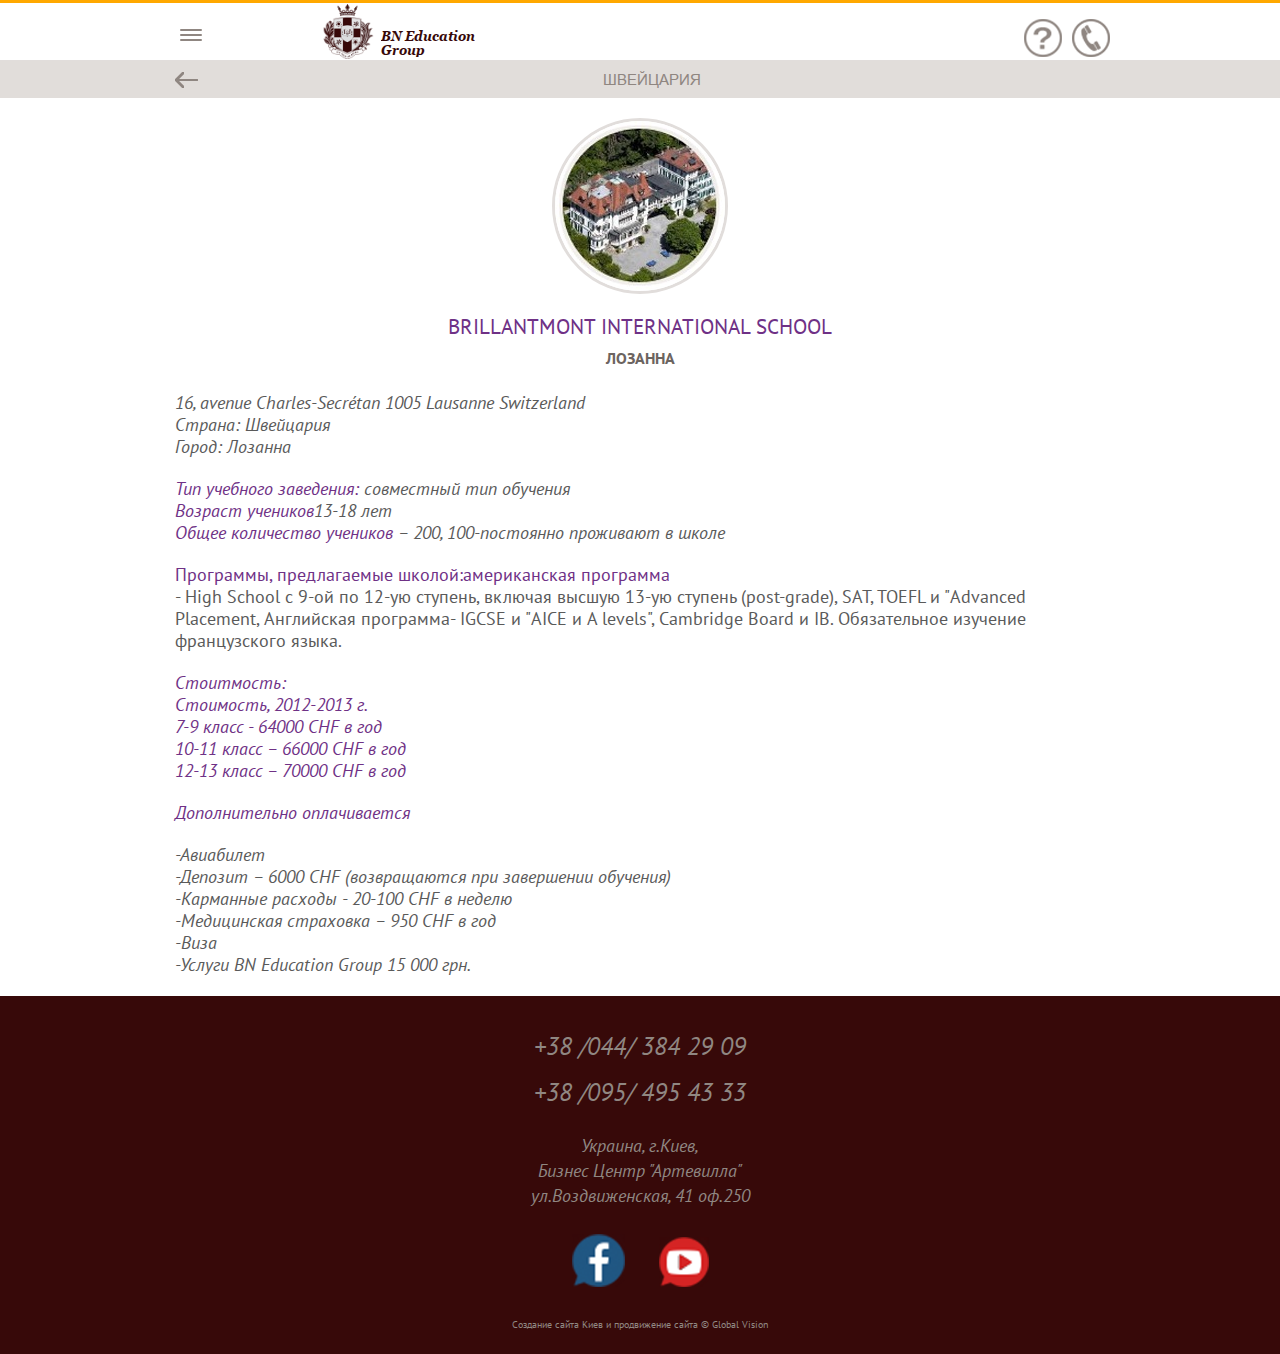
<file: bngroup_mob_podrazdel_for_kids_tabliza_podrobnee.html>
<!DOCTYPE html>
<html>
<head>
	<meta charset="utf-8">

	<title>Элитное образование за рубежом - BN Education Group</title><meta http-equiv="Content-Type" content="text/html; charset=UTF-8">
	<meta http-equiv="Content-Language" content="ru">
	<meta name="keywords" content="Бі Ен Едюкейшен Груп, образование за рубежом киев, обучение за границей, образование за рубежом ">
	<meta name="description" content="Получите престижное образование за рубежом, в университетах Европы и Америки. Обучение за границей - обращайтесь в  BN Education Group тел. (044)-384-29-09">

	<link rel="shortcut icon" href="images/favicon.ico" >
	<link href='https://fonts.googleapis.com/css?family=PT+Sans:400,400italic,700,700italic&subset=latin,cyrillic' rel='stylesheet' type='text/css'>
	<!-- Include media queries -->
	<meta name="viewport" content="width=device-width, initial-scale=1, maximum-scale=1, user-scalable=yes">

	<!-- Include styles -->
	<link rel="stylesheet" href="stylesheets/font-awesome.css">
	<link rel="stylesheet" href="stylesheets/main_styles.css">
</head>
<body>
	<header>
		<div class="wrapper">
			<div class="dropdovn-menu-mobile">
	            <input type="checkbox" id="hmt" class="hidden-menu-ticker">
				<label class="btn-menu" for="hmt">
				  <span class="first"></span>
				  <span class="second"></span>
				  <span class="third"></span>
				</label>
				<ul class="hidden-menu">
					<li class="language-select">
						<a href="#">рус</a>
						<span>|</span>
						<a href="#">eng</a>
					</li>
	                <li>
	                	<a href="bngroup_mob_about_us.html">О нас</a>
	                </li>
	                <li>
	                	<a href="bngroup_mob_galer_sobut.html">Галерея событий</a>
	                </li>
	                <li>
	                	<a href="bngroup_mob_articles.html">Новости</a>
	                </li>
	                <li>
	                	<a href="bngroup_mob_cquestion.html">Полезная информация</a>
	                </li>
	                <li>
	                	<a href="bngroup_mob_contact_us.html">Контакты</a>
	                </li>
	            </ul>
	        </div>
	        <div class="call-us-block">
	        	<a class="info-button" href="#">
	        		<img src="images/icon-question.png" alt="icon-question">
	        	</a>
				<label for="hider"><img src="images/icon-phone.png" alt="icon-phone"></label>
				<input type="checkbox" checked="no" id="hider">
				<div id="info-mobile" class="header-info-mobile">
		        	<a href="tel:+38 /044/ 384 29 09">
		        		<span class="phone">+38 /044/ 384 29 09</span>
		        	</a>
		        	<a href="tel:+38 /095/ 495 43 33">
		        		<span class="phone">+38 /095/ 495 43 33</span>
		        	</a>
		        </div>
	        </div>
	        <h1 class="logo">
	        	<a href="index.html">
	        		<img src="images/logo.png" alt="Global Vision">
	        	</a>
	        </h1>
        	<a class="logo-sign" href="index.html">BN Education <br>Group</a>
        </div>
	</header>
	<section class="direction">
		<div class="wrapper">
			<a class="arrow-back" href="javascript:history.back()">
				<img src="images/arrow.png" alt="arrow back">
			</a>
			<h3 class="direction-title">
				<a href="javascript:history.back()">Швейцария</a>
			</h3>
		</div>
	</section>
	<section class="site-container kidz-podrazdel-page">
		<div class="wrapper">
			<div class="img-block">
				<img src="images/lozanna-img.jpg" alt="lozanna-img">
			</div>
			<h2 class="img-title">BRILLANTMONT INTERNATIONAL SCHOOL</h2>
			<h3 class="img-school-location">лозанна</h3>
			<h3 class="location">
				<p>16, avenue Charles-Secrétan 1005 Lausanne Switzerland</p>
				<p>Страна: <span>Швейцария</span></p>
				<p>Город: <span>Лозанна</span></p>
			</h3>
			<ul class="study-type">
				<li>
					<p>Тип учебного заведения: 
					<span>cовместный тип обучения</span>
				</li>
				<li>
					<p>Возраст учеников<span>13-18 лет</span></p>
				</li>
				<li>
					<p>Общее количество учеников <span>– 200, 100-постоянно проживают в школе</span></p>
				</li>
			</ul>
			<div class="program">
				<p>Программы, предлагаемые школой:<span>американская программа</span></p>
				<h3>- High School с 9-ой по 12-ую ступень, включая высшую 13-ую ступень (post-grade), SAT, TOEFL и "Advanced Placement, Английская программа- IGCSE и "AICE и A levels", Cambridge Board и IB. Обязательное изучение французского языка.</h3>
			</div>
			<div class="price">
				<p>Стоитмость:</p>
				<h4>Стоимость, 2012-2013 г.</h4>
				<span>7-9 класс - 64000 CHF в год</span>
				<span>10-11 класс – 66000 CHF в год</span>
				<span>12-13 класс – 70000 CHF в год</span>
			</div>
			<h3 class="additional-service">Дополнительно оплачивается</h3>
			<ul class="additional-list">
				<li>
					<span>-Авиабилет</span>
				</li>
				<li>
					<span>-Депозит – 6000 CHF (возвращаются при завершении обучения)</span>
				</li>
				<li>
					<span>-Карманные расходы - 20-100 CHF в неделю</span>
				</li>
				<li>
					<span>-Медицинская страховка – 950 CHF в год </span>
				</li>
				<li>
					<span>-Виза</span>
				</li>
				<li>
					<span>-Услуги BN Education Group 15 000 грн.</span>
				</li>
			</ul>
		</div>
	</section>
	<footer class="site-container">
		<div class="wrapper">
			<ul class="phone-list">
				<li>+38 /044/ 384 29 09</li>
				<li>+38 /095/ 495 43 33</li>
			</ul>
			<h3 class="loction">Украина, г.Киев,<br> Бизнес Центр "Артевилла"<br> ул.Воздвиженская, 41 оф.250</h3>
			<ul class="social-icons">
				<li>
					<a href="#">
						<img src="images/facebook.png" alt="facebook">
					</a>
				</li>
				<li>
					<a href="#">
						<img src="images/youtube.png" alt="youtube">
					</a>
				</li>
			</ul>
			<h4 class="copyright">Создание сайта Киев и продвижение сайта &copy; <a href="http://globalvision.name/">Global Vision</a></h4>
		</div>
	</footer>
	<script src="js/jquery.min.js"></script>
    <script src="js/main.js"></script>
</body>
</html>
</file>
<file: stylesheets/main_styles.css>
/* line 5, ../../../../../Ruby22-x64/lib/ruby/gems/2.2.0/gems/compass-core-1.1.0.alpha.3/stylesheets/compass/reset/_utilities.scss */
html, body, div, span, applet, object, iframe,
h1, h2, h3, h4, h5, h6, p, blockquote, pre,
a, abbr, acronym, address, big, cite, code,
del, dfn, em, img, ins, kbd, q, s, samp,
small, strike, strong, sub, sup, tt, var,
b, u, i, center,
dl, dt, dd, ol, ul, li,
fieldset, form, label, legend,
table, caption, tbody, tfoot, thead, tr, th, td,
article, aside, canvas, details, embed,
figure, figcaption, footer, header, hgroup,
menu, nav, output, ruby, section, summary,
time, mark, audio, video {
  margin: 0;
  padding: 0;
  border: 0;
  font: inherit;
  font-size: 100%;
  vertical-align: baseline;
}

/* line 22, ../../../../../Ruby22-x64/lib/ruby/gems/2.2.0/gems/compass-core-1.1.0.alpha.3/stylesheets/compass/reset/_utilities.scss */
html {
  line-height: 1;
}

/* line 24, ../../../../../Ruby22-x64/lib/ruby/gems/2.2.0/gems/compass-core-1.1.0.alpha.3/stylesheets/compass/reset/_utilities.scss */
ol, ul {
  list-style: none;
}

/* line 26, ../../../../../Ruby22-x64/lib/ruby/gems/2.2.0/gems/compass-core-1.1.0.alpha.3/stylesheets/compass/reset/_utilities.scss */
table {
  border-collapse: collapse;
  border-spacing: 0;
}

/* line 28, ../../../../../Ruby22-x64/lib/ruby/gems/2.2.0/gems/compass-core-1.1.0.alpha.3/stylesheets/compass/reset/_utilities.scss */
caption, th, td {
  text-align: left;
  font-weight: normal;
  vertical-align: middle;
}

/* line 30, ../../../../../Ruby22-x64/lib/ruby/gems/2.2.0/gems/compass-core-1.1.0.alpha.3/stylesheets/compass/reset/_utilities.scss */
q, blockquote {
  quotes: none;
}
/* line 103, ../../../../../Ruby22-x64/lib/ruby/gems/2.2.0/gems/compass-core-1.1.0.alpha.3/stylesheets/compass/reset/_utilities.scss */
q:before, q:after, blockquote:before, blockquote:after {
  content: "";
  content: none;
}

/* line 32, ../../../../../Ruby22-x64/lib/ruby/gems/2.2.0/gems/compass-core-1.1.0.alpha.3/stylesheets/compass/reset/_utilities.scss */
a img {
  border: none;
}

/* line 116, ../../../../../Ruby22-x64/lib/ruby/gems/2.2.0/gems/compass-core-1.1.0.alpha.3/stylesheets/compass/reset/_utilities.scss */
article, aside, details, figcaption, figure, footer, header, hgroup, main, menu, nav, section, summary {
  display: block;
}

@font-face {
  font-family: 'Georgia';
  src: url("../resources/Georgia/Georgia.woff") format("woff"), url("../resources/Georgia/Georgia.ttf") format("truetype"), url("../resources/Georgia/Georgia.svg#Georgia") format("svg");
  font-weight: normal;
  font-style: normal;
}
@font-face {
  font-family: 'Georgia';
  src: url("../resources/Georgia/georgia.eot");
  src: url("../resources/Georgia/georgia.woff2") format("woff2"), url("../resources/Georgia/georgia.eot?#iefix") format("embedded-opentype");
  font-weight: normal;
  font-style: normal;
}
@font-face {
  font-family: 'Georgia';
  src: url("../resources/Georgia/Georgia-Bold.woff") format("woff"), url("../resources/Georgia/Georgia-Bold.ttf") format("truetype"), url("../resources/Georgia/Georgia-Bold.svg#Georgia-Bold") format("svg");
  font-weight: normal;
  font-style: normal;
}
@font-face {
  font-family: 'Georgia';
  src: url("../resources/Georgia/georgiab.eot");
  src: url("../resources/Georgia/georgiab.woff2") format("woff2"), url("../resources/Georgia/georgiab.eot?#iefix") format("embedded-opentype");
  font-weight: normal;
  font-style: normal;
}
@font-face {
  font-family: 'Georgia';
  src: url("../resources/Georgia/Georgia-Italic.woff") format("woff"), url("../resources/Georgia/Georgia-Italic.ttf") format("truetype"), url("../resources/Georgia/Georgia-Italic.svg#Georgia-Italic") format("svg");
  font-weight: normal;
  font-style: normal;
}
@font-face {
  font-family: 'Georgia';
  src: url("../resources/Georgia/georgiai.eot");
  src: url("../resources/Georgia/georgiai.woff2") format("woff2"), url("../resources/Georgia/georgiai.eot?#iefix") format("embedded-opentype");
  font-weight: normal;
  font-style: normal;
}
@font-face {
  font-family: 'Georgia';
  src: url("../resources/Georgia/Georgia-BoldItalic.woff") format("woff"), url("../resources/Georgia/Georgia-BoldItalic.ttf") format("truetype"), url("../resources/Georgia/Georgia-BoldItalic.svg#Georgia-BoldItalic") format("svg");
  font-weight: normal;
  font-style: normal;
}
@font-face {
  font-family: 'Georgia';
  src: url("../resources/Georgia/georgiaz.eot");
  src: url("../resources/Georgia/georgiaz.woff2") format("woff2"), url("../resources/Georgia/georgiaz.eot?#iefix") format("embedded-opentype");
  font-weight: normal;
  font-style: normal;
}
@font-face {
  font-family: 'Arial';
  src: url("../resources/Arial/ArialMT.woff") format("woff"), url("../resources/Arial/ArialMT.ttf") format("truetype"), url("../resources/Arial/ArialMT.svg#ArialMT") format("svg");
  font-weight: normal;
  font-style: normal;
}
@font-face {
  font-family: 'Arial';
  src: url("../resources/Arial/arial.eot");
  src: url("../resources/Arial/arial.woff2") format("woff2"), url("../resources/Arial/arial.eot?#iefix") format("embedded-opentype");
  font-weight: normal;
  font-style: normal;
}
/* line 184, ../sass/main_styles.scss */
body {
  font-family: 'PT Sans', 'Georgia', 'Arial', 'Helvetica', sans-serif;
  font-weight: 400;
  font-size: 16px;
  background: #fff;
}

/* line 264, ../sass/main_styles.scss */
.wrapper {
  max-width: 960px;
  margin: 0 auto;
  padding: 0 15px;
  box-sizing: border-box;
  overflow: hidden;
}

/* line 271, ../sass/main_styles.scss */
a {
  text-decoration: none;
}

/*---------------------------------------*/
/* line 275, ../sass/main_styles.scss */
header {
  height: 50px;
  padding: 1px 0 6px 0;
  background-color: white;
  border-top: 3px solid #ffa800;
  border-bottom: 1px solid #e1dddb;
}
/* line 282, ../sass/main_styles.scss */
header .wrapper {
  padding: 0 10px;
}

/* line 286, ../sass/main_styles.scss */
.dropdovn-menu-desctop,
.dropdown-menu-desctop-main {
  display: none;
}

/* line 290, ../sass/main_styles.scss */
.dropdovn-menu-mobile {
  position: relative;
}
/* line 292, ../sass/main_styles.scss */
.dropdovn-menu-mobile .hidden-menu {
  display: block;
  position: fixed;
  list-style: none;
  padding: 35px 0 10px 0;
  margin: 0;
  box-sizing: border-box;
  width: 306px;
  background-color: #f2eeeb;
  height: auto;
  top: 0;
  left: -350px;
  transition: left .2s;
  z-index: 999;
  -webkit-transform: classZ(0);
  -webkit-backface-visibility: hidden;
}
/* line 308, ../sass/main_styles.scss */
.dropdovn-menu-mobile .hidden-menu li {
  display: block;
  width: 100%;
  height: 43px;
  margin: 0 0 0 20px;
  text-align: left;
  line-height: 43px;
  vertical-align: middle;
}
/* line 317, ../sass/main_styles.scss */
.dropdovn-menu-mobile .hidden-menu li a {
  display: block;
  width: 100%;
  height: 100%;
  color: #8f8681;
  font: 400 22px / 40px 'Arial', sans-serif;
  -webkit-transition: all .3s ease-in-out;
  -moz-transition: all .3s ease-in-out;
  -o-transition: all .3s ease-in-out;
  transition: all .3s ease-in-out;
}
/* line 325, ../sass/main_styles.scss */
.dropdovn-menu-mobile .hidden-menu li a:hover {
  color: #f27935;
}
/* line 329, ../sass/main_styles.scss */
.dropdovn-menu-mobile .hidden-menu li a.active {
  color: #f27935;
}
/* line 333, ../sass/main_styles.scss */
.dropdovn-menu-mobile .hidden-menu .language-select {
  position: relative;
  overflow: hidden;
  margin-left: 0;
  padding-left: 20px;
}
/* line 338, ../sass/main_styles.scss */
.dropdovn-menu-mobile .hidden-menu .language-select:after {
  position: absolute;
  content: "";
  width: 1000%;
  height: 1px;
  background: #fff;
  left: 0;
  bottom: 0;
}
/* line 347, ../sass/main_styles.scss */
.dropdovn-menu-mobile .hidden-menu .language-select a, .dropdovn-menu-mobile .hidden-menu .language-select span {
  display: inline-block;
  width: auto;
  color: #010101;
  font: 400 22px / 30px 'Arial', sans-serif;
}
/* line 355, ../sass/main_styles.scss */
.dropdovn-menu-mobile .hidden-menu-ticker {
  display: none;
}
/* line 358, ../sass/main_styles.scss */
.dropdovn-menu-mobile .btn-menu {
  color: #fff;
  background-color: none;
  padding: 5px;
  position: absolute;
  top: 20px;
  left: 5px;
  cursor: pointer;
  transition: left .23s;
  z-index: 9999;
  width: 22px;
  -webkit-transform: classZ(0);
  -webkit-backface-visibility: hidden;
}
/* line 372, ../sass/main_styles.scss */
.dropdovn-menu-mobile .btn-menu span {
  display: block;
  height: 2px;
  background-color: #8f8681;
  margin: 3px 0 0;
  transition: all .1s linear .23s;
  border-radius: 10px;
  position: relative;
}
/* line 381, ../sass/main_styles.scss */
.dropdovn-menu-mobile .btn-menu span.first {
  margin-top: 0;
}
/* line 384, ../sass/main_styles.scss */
.dropdovn-menu-mobile .hidden-menu-ticker:checked ~ .btn-menu {
  position: fixed;
  left: 260px;
  top: 15px;
}
/* line 389, ../sass/main_styles.scss */
.dropdovn-menu-mobile .hidden-menu-ticker:checked ~ .hidden-menu {
  left: 0;
  overflow: hidden;
}

/*logo*/
/* line 396, ../sass/main_styles.scss */
.logo {
  width: 55px;
  height: auto;
  overflow: hidden;
  float: left;
  margin: 0 0 0 16%;
  text-align: center;
}
/* line 404, ../sass/main_styles.scss */
.logo img {
  max-width: 100%;
  height: auto;
}

/* line 409, ../sass/main_styles.scss */
.logo-sign {
  float: left;
  color: #370909;
  font: 400 13px / 14px 'Georgia', sans-serif;
  margin: 25px 0 0 6px;
  overflow: hidden;
}

/* line 416, ../sass/main_styles.scss */
.info-button {
  float: left;
  margin: 15px 0 0 0;
  overflow: hidden;
}

/*dropdown phone*/
/* line 422, ../sass/main_styles.scss */
.call-us-block {
  float: right;
  margin: 0;
  line-height: 33px;
  vertical-align: middle;
}
/* line 428, ../sass/main_styles.scss */
.call-us-block img {
  display: inline-block;
  line-height: 33px;
  vertical-align: middle;
}

/* line 434, ../sass/main_styles.scss */
#info-mobile {
  width: 253px;
  height: auto;
  background-color: #f2eeeb;
  clear: none;
  float: right;
  position: absolute;
  top: 61px;
  right: 0;
  z-index: 100;
  -webkit-transition: all .3s ease-in-out;
  -moz-transition: all .3s ease-in-out;
  -o-transition: all .3s ease-in-out;
  transition: all .3s ease-in-out;
}
/* line 446, ../sass/main_styles.scss */
#info-mobile a {
  display: block;
  margin: 15px auto;
  text-align: center;
}
/* line 450, ../sass/main_styles.scss */
#info-mobile a .phone {
  color: #908782;
  font: 400 25px / 31px 'PT Sans', sans-serif;
  font-style: italic;
}

/* line 457, ../sass/main_styles.scss */
.call-us-block > label {
  color: #000;
  float: right;
  margin: 15px 0 0 10px;
  cursor: pointer;
  -webkit-transition: all .3s ease-in-out;
  -moz-transition: all .3s ease-in-out;
  -o-transition: all .3s ease-in-out;
  transition: all .3s ease-in-out;
}
/* line 463, ../sass/main_styles.scss */
.call-us-block > label .fa-phone {
  font-size: 23px;
  color: #171c61;
}

/* line 468, ../sass/main_styles.scss */
input {
  display: none;
}

/* line 469, ../sass/main_styles.scss */
input:checked + #info-mobile {
  display: none;
}

/*end dropdown phone*/
/*end menu*/
/*------------------------------------*/
/* line 474, ../sass/main_styles.scss */
.content-main {
  position: relative;
  width: 100%;
  box-sizing: border-box;
  margin: auto;
  background-size: contain;
  background-position: center;
}

/* line 477, ../sass/main_styles.scss */
.title-bg {
  width: 100%;
  background: #fff;
}
/* line 480, ../sass/main_styles.scss */
.title-bg .head-title {
  margin: 12px auto 11px;
  text-align: center;
  color: #ffab08;
  font: 700 18px / 19px 'PT Sans', sans-serif;
  font-style: italic;
}

/* line 488, ../sass/main_styles.scss */
.content-bg {
  background-color: #e1ddda;
}
/* line 490, ../sass/main_styles.scss */
.content-bg .list-title {
  margin: 22px auto;
  text-align: center;
}
/* line 493, ../sass/main_styles.scss */
.content-bg .list-title a {
  color: #370909;
  font: 35px / 56px 'Georgia', sans-serif;
  font-style: italic;
}
/* line 499, ../sass/main_styles.scss */
.content-bg .children-list,
.content-bg .youth-list,
.content-bg .business-list,
.content-bg .special-list {
  width: 100%;
  box-sizing: border-box;
  overflow: hidden;
  margin: 0 auto;
  text-align: center;
}
/* line 508, ../sass/main_styles.scss */
.content-bg .children-list li,
.content-bg .youth-list li,
.content-bg .business-list li,
.content-bg .special-list li {
  display: block;
  width: 100%;
  text-align: left;
  margin: 15px auto;
}
/* line 513, ../sass/main_styles.scss */
.content-bg .children-list li a,
.content-bg .youth-list li a,
.content-bg .business-list li a,
.content-bg .special-list li a {
  color: #8f8681;
  font: 400 18px / 19px 'Arial', sans-serif;
  -webkit-transition: all .3s ease-in-out;
  -moz-transition: all .3s ease-in-out;
  -o-transition: all .3s ease-in-out;
  transition: all .3s ease-in-out;
  border-bottom: 1px solid transparent;
}
/* line 519, ../sass/main_styles.scss */
.content-bg .children-list li a:hover,
.content-bg .youth-list li a:hover,
.content-bg .business-list li a:hover,
.content-bg .special-list li a:hover {
  border-color: #8f8681;
}

/* line 526, ../sass/main_styles.scss */
.main-about {
  position: relative;
  width: 100%;
  box-sizing: border-box;
  margin: auto;
  background-size: contain;
  background-position: center;
  background-color: #f2eeeb;
}
/* line 529, ../sass/main_styles.scss */
.main-about .main-title {
  margin: 34px auto 13px;
  text-align: center;
  color: #370909;
  font: 300 22px / 20px 'PT Sans', sans-serif;
  font-style: italic;
}
/* line 536, ../sass/main_styles.scss */
.main-about .main-description {
  margin: 0 auto;
  color: #908782;
  font: 400 18px / 22px 'PT Sans', sans-serif;
}
/* line 541, ../sass/main_styles.scss */
.main-about .prioritet-title {
  margin: 30px auto 13px;
  text-align: center;
  color: #370909;
  font: 400 22px / 20px 'PT Sans', sans-serif;
  font-style: italic;
}
/* line 548, ../sass/main_styles.scss */
.main-about .prioritet-list {
  width: 100%;
  box-sizing: border-box;
  overflow: hidden;
  margin: 0 auto 25px;
  text-align: center;
}
/* line 554, ../sass/main_styles.scss */
.main-about .prioritet-list li {
  display: block;
  margin: 10px auto;
  padding-bottom: 5px;
  text-align: left;
  border-bottom: 1px dotted #908782;
}
/* line 561, ../sass/main_styles.scss */
.main-about .prioritet-list li:last-child {
  border-bottom: none;
}
/* line 564, ../sass/main_styles.scss */
.main-about .prioritet-list li a {
  color: #908782;
  font: 18px / 18px 'PT Sans', sans-serif;
  font-style: italic;
}

/*------------------------------------*/
/* line 574, ../sass/main_styles.scss */
footer {
  position: relative;
  width: 100%;
  box-sizing: border-box;
  margin: auto;
  background-size: contain;
  background-position: center;
  background: #370909;
}
/* line 578, ../sass/main_styles.scss */
footer .phone-list {
  width: 100%;
  box-sizing: border-box;
  overflow: hidden;
  margin: 20px auto 0;
  text-align: center;
}
/* line 584, ../sass/main_styles.scss */
footer .phone-list li {
  display: block;
  width: 100%;
  margin: 15px auto;
  color: #908782;
  font: 25px / 31px 'PT Sans', sans-serif;
  font-style: italic;
}
/* line 593, ../sass/main_styles.scss */
footer .loction {
  width: 100%;
  box-sizing: border-box;
  overflow: hidden;
  margin: 10px auto 0;
  text-align: center;
  color: #908782;
  font: 18px / 25px 'PT Sans', sans-serif;
  font-style: italic;
}
/* line 603, ../sass/main_styles.scss */
footer .social-icons {
  width: 100%;
  box-sizing: border-box;
  overflow: hidden;
  margin: 26px auto;
  text-align: center;
}
/* line 610, ../sass/main_styles.scss */
footer .social-icons li {
  display: inline-block;
  margin: 0 15px;
  text-align: center;
}
/* line 617, ../sass/main_styles.scss */
footer .copyright {
  width: 100%;
  box-sizing: border-box;
  overflow: hidden;
  margin: 0 auto 20px;
  text-align: center;
  color: #908782;
  font: 400 10px / 19px 'PT Sans', sans-serif;
}
/* line 625, ../sass/main_styles.scss */
footer .copyright a {
  color: #908782;
  -webkit-transition: all .3s ease-in-out;
  -moz-transition: all .3s ease-in-out;
  -o-transition: all .3s ease-in-out;
  transition: all .3s ease-in-out;
}
/* line 629, ../sass/main_styles.scss */
footer .copyright a:hover {
  text-decoration: underline;
}

/*------------------------------------*/
/*------------------------------------*/
@media (min-width: 480px) {
  /* line 640, ../sass/main_styles.scss */
  header .call-us-block .label {
    margin-left: 30px;
  }

  /* line 647, ../sass/main_styles.scss */
  .kids-page .school-link-list li {
    display: inline-block !important;
    margin: 15px 10px !important;
  }
  /* line 651, ../sass/main_styles.scss */
  .kids-page .school-link-list li:first-child {
    margin-left: 0 !important;
  }
  /* line 654, ../sass/main_styles.scss */
  .kids-page .school-link-list li:last-child {
    margin-right: 0 !important;
  }
}
/*------------------------------------*/
/* line 662, ../sass/main_styles.scss */
.direction {
  position: relative;
  width: 100%;
  box-sizing: border-box;
  margin: auto;
  background-size: contain;
  background-position: center;
  padding: 6px 0;
  background-color: #e1ddda;
}
/* line 194, ../sass/main_styles.scss */
.direction .arrow-back {
  float: left;
  margin: 5px 0 0 0;
}
/* line 198, ../sass/main_styles.scss */
.direction .direction-title {
  margin: 0 auto;
  text-align: center;
}
/* line 201, ../sass/main_styles.scss */
.direction .direction-title a {
  color: #8f8681;
  font: 400 15px / 25px 'Arial', sans-serif;
  text-transform: uppercase;
}

/*-----------------------------------*/
/* line 666, ../sass/main_styles.scss */
.about-us-page {
  position: relative;
  width: 100%;
  box-sizing: border-box;
  margin: auto;
  background-size: contain;
  background-position: center;
}
/* line 668, ../sass/main_styles.scss */
.about-us-page .about-title {
  margin: 24px auto 12px;
  text-align: center;
  color: #370909;
  font: 700 22px / 22px 'PT Sans', sans-serif;
}
/* line 674, ../sass/main_styles.scss */
.about-us-page .proposition {
  margin: 10px auto;
  color: #908782;
  font: 400 18px / 22px 'PT Sans', sans-serif;
}
/* line 679, ../sass/main_styles.scss */
.about-us-page .proposition-list {
  width: 100%;
  box-sizing: border-box;
  overflow: hidden;
  margin: 25px auto;
  text-align: center;
  list-style-type: disc;
}
/* line 687, ../sass/main_styles.scss */
.about-us-page .proposition-list li {
  position: relative;
  display: block;
  width: 100%;
  margin: 0 auto;
  padding-left: 5px;
  text-align: left;
  text-indent: 30px;
  color: #908782;
  font: 400 18px / 22px 'PT Sans', sans-serif;
}
/* line 698, ../sass/main_styles.scss */
.about-us-page .proposition-list li:before {
  position: absolute;
  content: "";
  left: 25px;
  top: 12px;
  width: 2px;
  height: 2px;
  background: #908782;
  border-radius: 100%;
  font: 400 18px / 22px 'PT Sans', sans-serif;
}
/* line 711, ../sass/main_styles.scss */
.about-us-page .proposition-description {
  margin: 20px auto;
  color: #908782;
  font: 400 18px / 22px 'PT Sans', sans-serif;
}

/*-----------------------------------*/
@media (max-width: 320px) {
  /* line 720, ../sass/main_styles.scss */
  .sob-podrob .arrow-back {
    margin: 18px 0 0 0;
  }
}
/*--------------------------------------*/
/* line 727, ../sass/main_styles.scss */
.activitis-page .img-container {
  width: 100%;
  margin: 22px auto 20px;
  text-align: center;
}
/* line 731, ../sass/main_styles.scss */
.activitis-page .img-container img {
  max-width: 100%;
  height: auto;
}

/*--------------------------------------*/
/*--------------------------------------*/
/* line 739, ../sass/main_styles.scss */
.news-page {
  position: relative;
  width: 100%;
  box-sizing: border-box;
  margin: auto;
  background-size: contain;
  background-position: center;
}
/* line 741, ../sass/main_styles.scss */
.news-page .news-list {
  width: 100%;
  box-sizing: border-box;
  overflow: hidden;
  margin: 0 auto;
  text-align: center;
}
/* line 748, ../sass/main_styles.scss */
.news-page .news-list li {
  width: 100%;
  margin: 24px auto 33px;
  overflow: hidden;
}
/* line 753, ../sass/main_styles.scss */
.news-page .news-list li .title {
  margin: 0 auto;
  text-align: center;
  color: #370909;
  font: 700 22px / 25px 'PT Sans', sans-serif;
  text-transform: uppercase;
}
/* line 760, ../sass/main_styles.scss */
.news-page .news-list li .img-block {
  max-width: 145px;
  max-height: 145px;
  width: 100%;
  height: auto;
  margin: 9px auto 21px;
  text-align: center;
  overflow: hidden;
  border-radius: 100%;
  border: 3px solid #e1dddb;
}
/* line 771, ../sass/main_styles.scss */
.news-page .news-list li .img-block img {
  width: 100%;
  height: 100%;
}
/* line 776, ../sass/main_styles.scss */
.news-page .news-list li .news-description {
  color: #908782;
  text-align: left;
  font: 15px / 20px 'PT Sans', sans-serif;
  font-style: italic;
}
/* line 782, ../sass/main_styles.scss */
.news-page .news-list li .news-more {
  position: relative;
  float: right;
  width: 128px;
  height: 35px;
  margin: 10px 15px 0 0;
  color: #370909;
  font: 18px / 35px 'PT Sans', sans-serif;
  font-style: italic;
  background-color: white;
  border: 1px solid #e1ddda;
  border-radius: 10px;
}
/* line 795, ../sass/main_styles.scss */
.news-page .news-list li .news-more:before {
  position: absolute;
  left: -2003%;
  top: 20px;
  content: "";
  width: 2000%;
  height: 1px;
  border-bottom: 1px dotted #908782;
}
/* line 804, ../sass/main_styles.scss */
.news-page .news-list li .news-more img {
  float: right;
  margin: 10px 10px 0 0;
}
/* line 811, ../sass/main_styles.scss */
.news-page .page-pagination {
  position: relative;
  width: 100%;
  box-sizing: border-box;
  margin: auto;
  background-size: contain;
  background-position: center;
  display: flex;
  align-items: center;
  justify-content: center;
  width: 100%;
  margin: 26px auto 31px;
  text-align: center;
  box-sizing: border-box;
}
/* line 218, ../sass/main_styles.scss */
.news-page .page-pagination li {
  display: inline-block;
  margin: 0 5px;
}
/* line 221, ../sass/main_styles.scss */
.news-page .page-pagination li a {
  color: #908782;
  font: 400 22px / 20px 'PT Sans', sans-serif;
  text-decoration: none;
  -webkit-transition: all .3s ease-in-out;
  -moz-transition: all .3s ease-in-out;
  -o-transition: all .3s ease-in-out;
  transition: all .3s ease-in-out;
}
/* line 227, ../sass/main_styles.scss */
.news-page .page-pagination li a:hover {
  color: #f37835;
}

/*--------------------------------------*/
/*--------------------------------------*/
/* line 817, ../sass/main_styles.scss */
.articles-page {
  position: relative;
  width: 100%;
  box-sizing: border-box;
  margin: auto;
  background-size: contain;
  background-position: center;
}
/* line 819, ../sass/main_styles.scss */
.articles-page .articles-list {
  width: 100%;
  box-sizing: border-box;
  overflow: hidden;
  margin: 0 auto;
  text-align: center;
}
/* line 826, ../sass/main_styles.scss */
.articles-page .articles-list li {
  width: 100%;
  margin: 24px auto 33px;
  overflow: hidden;
}
/* line 831, ../sass/main_styles.scss */
.articles-page .articles-list li .title {
  margin: 0 auto;
  text-align: center;
  color: #370909;
  font: 700 22px / 25px 'PT Sans', sans-serif;
  text-transform: uppercase;
}
/* line 838, ../sass/main_styles.scss */
.articles-page .articles-list li .img-block {
  max-width: 145px;
  max-height: 145px;
  width: 100%;
  height: auto;
  margin: 9px auto 21px;
  text-align: center;
  overflow: hidden;
  border-radius: 100%;
  border: 3px solid #e1dddb;
}
/* line 849, ../sass/main_styles.scss */
.articles-page .articles-list li .img-block img {
  width: 100%;
  height: 100%;
}
/* line 854, ../sass/main_styles.scss */
.articles-page .articles-list li .articles-description {
  color: #908782;
  text-align: left;
  font: 15px / 20px 'PT Sans', sans-serif;
  font-style: italic;
}
/* line 860, ../sass/main_styles.scss */
.articles-page .articles-list li .articles-more {
  position: relative;
  float: right;
  width: 128px;
  height: 35px;
  margin: 10px 15px 0 0;
  color: #370909;
  font: 18px / 35px 'PT Sans', sans-serif;
  font-style: italic;
  background-color: white;
  border: 1px solid #e1ddda;
  border-radius: 10px;
}
/* line 873, ../sass/main_styles.scss */
.articles-page .articles-list li .articles-more:before {
  position: absolute;
  left: -2003%;
  top: 20px;
  content: "";
  width: 2000%;
  height: 1px;
  border-bottom: 1px dotted #908782;
}
/* line 882, ../sass/main_styles.scss */
.articles-page .articles-list li .articles-more img {
  float: right;
  margin: 10px 10px 0 0;
}
/* line 889, ../sass/main_styles.scss */
.articles-page .page-pagination {
  position: relative;
  width: 100%;
  box-sizing: border-box;
  margin: auto;
  background-size: contain;
  background-position: center;
  display: flex;
  align-items: center;
  justify-content: center;
  width: 100%;
  margin: 26px auto 31px;
  text-align: center;
  box-sizing: border-box;
}
/* line 218, ../sass/main_styles.scss */
.articles-page .page-pagination li {
  display: inline-block;
  margin: 0 5px;
}
/* line 221, ../sass/main_styles.scss */
.articles-page .page-pagination li a {
  color: #908782;
  font: 400 22px / 20px 'PT Sans', sans-serif;
  text-decoration: none;
  -webkit-transition: all .3s ease-in-out;
  -moz-transition: all .3s ease-in-out;
  -o-transition: all .3s ease-in-out;
  transition: all .3s ease-in-out;
}
/* line 227, ../sass/main_styles.scss */
.articles-page .page-pagination li a:hover {
  color: #f37835;
}

/*--------------------------------------*/
/*--------------------------------------*/
/* line 895, ../sass/main_styles.scss */
.study-buy-page {
  position: relative;
  width: 100%;
  box-sizing: border-box;
  margin: auto;
  background-size: contain;
  background-position: center;
}
/* line 898, ../sass/main_styles.scss */
.study-buy-page .img-block {
  max-width: 165px;
  max-height: 165px;
  width: 100%;
  height: auto;
  margin: 20px auto 12px;
  text-align: center;
  overflow: hidden;
  border-radius: 100%;
  border: 3px solid #e1dddb;
}
/* line 909, ../sass/main_styles.scss */
.study-buy-page .img-block img {
  width: 100%;
  height: 100%;
}
/* line 914, ../sass/main_styles.scss */
.study-buy-page .img-title {
  margin: 0 auto;
  text-align: center;
  color: #6f3186;
  font: 400 21px / 41px 'PT Sans', sans-serif;
  text-transform: uppercase;
}
/* line 921, ../sass/main_styles.scss */
.study-buy-page .buy-table {
  padding-top: 15px;
  border-top: 1px dotted #b5afac;
}
/* line 925, ../sass/main_styles.scss */
.study-buy-page .buy-table .buy-item {
  width: 100%;
  padding: 20px 10px;
  box-sizing: border-box;
  overflow: hidden;
  background: #f2eeeb;
  border-bottom: 1px dotted #b5afac;
}
/* line 933, ../sass/main_styles.scss */
.study-buy-page .buy-table .buy-item:last-child {
  border: none;
}
/* line 937, ../sass/main_styles.scss */
.study-buy-page .buy-table .buy-item .school-name {
  color: #370909;
  font: 400 18px / 20px 'Arial', sans-serif;
}
/* line 941, ../sass/main_styles.scss */
.study-buy-page .buy-table .buy-item .school-location {
  margin: 11px 0 16px;
  color: #370909;
  font: 700 16px / 20px 'Arial', sans-serif;
  text-transform: uppercase;
  clear: both;
}
/* line 948, ../sass/main_styles.scss */
.study-buy-page .buy-table .buy-item .student-age {
  float: left;
  font: 700 16px / 20px 'Arial', sans-serif;
}
/* line 952, ../sass/main_styles.scss */
.study-buy-page .buy-table .buy-item .date {
  float: right;
  font: 700 16px / 20px 'Arial', sans-serif;
}
/* line 956, ../sass/main_styles.scss */
.study-buy-page .buy-table .buy-item .code {
  float: left;
  margin-top: 23px;
  clear: both;
  color: #370909;
  font: 700 22px / 20px 'Arial', sans-serif;
  text-transform: uppercase;
}
/* line 964, ../sass/main_styles.scss */
.study-buy-page .buy-table .buy-item .more {
  float: right;
  display: block;
  margin-top: 12px;
  width: 39px;
  height: 39px;
  background-color: #ffab08;
  border: 3px solid white;
  overflow: hidden;
  border-radius: 100%;
  position: relative;
}
/* line 976, ../sass/main_styles.scss */
.study-buy-page .buy-table .buy-item .more img {
  position: absolute;
  top: 50%;
  left: 50%;
  transform: translate(-50%, -50%);
  display: block;
  margin: 0 auto;
  line-height: 39px;
  vertical-align: middle;
  text-align: center;
}
/* line 990, ../sass/main_styles.scss */
.study-buy-page p {
  margin: 26px auto 29px;
  color: #5a5a5a;
  font: 18px / 22px 'PT Sans', sans-serif;
  font-style: italic;
}

/*--------------------------------------*/
/*--------------------------------------*/
/* line 1000, ../sass/main_styles.scss */
.kidz-podrazdel-page .img-block {
  max-width: 170px;
  max-height: 170px;
  width: 100%;
  height: auto;
  margin: 20px auto 12px;
  text-align: center;
  overflow: hidden;
  border-radius: 100%;
  border: 3px solid #e1dddb;
}
/* line 1011, ../sass/main_styles.scss */
.kidz-podrazdel-page .img-block img {
  width: 100%;
  height: 100%;
}
/* line 1016, ../sass/main_styles.scss */
.kidz-podrazdel-page .img-title {
  margin: 0 auto;
  text-align: center;
  color: #6f3186;
  font: 400 21px / 41px 'PT Sans', sans-serif;
  text-transform: uppercase;
}
/* line 1023, ../sass/main_styles.scss */
.kidz-podrazdel-page .img-school-location {
  margin: 0 auto 22px;
  text-align: center;
  color: #6c6460;
  font: 700 16px / 23px 'PT Sans', sans-serif;
  text-transform: uppercase;
}
/* line 1031, ../sass/main_styles.scss */
.kidz-podrazdel-page .location p {
  font: 18px / 22px 'PT Sans', sans-serif;
  font-style: italic;
  color: #5a5a5a;
}
/* line 1037, ../sass/main_styles.scss */
.kidz-podrazdel-page .study-type {
  width: 100%;
  box-sizing: border-box;
  overflow: hidden;
  margin: 20px auto;
  text-align: center;
}
/* line 1043, ../sass/main_styles.scss */
.kidz-podrazdel-page .study-type li {
  display: block;
  width: 100%;
  text-align: left;
  font: 18px / 22px 'PT Sans', sans-serif;
  font-style: italic;
}
/* line 1049, ../sass/main_styles.scss */
.kidz-podrazdel-page .study-type li p {
  color: #6f3186;
}
/* line 1052, ../sass/main_styles.scss */
.kidz-podrazdel-page .study-type li span {
  color: #5a5a5a;
}
/* line 1057, ../sass/main_styles.scss */
.kidz-podrazdel-page .program {
  font: 18px / 22px 'PT Sans', sans-serif;
}
/* line 1059, ../sass/main_styles.scss */
.kidz-podrazdel-page .program p {
  color: #6f3186;
}
/* line 1062, ../sass/main_styles.scss */
.kidz-podrazdel-page .program h3 {
  color: #5a5a5a;
}
/* line 1066, ../sass/main_styles.scss */
.kidz-podrazdel-page .price {
  margin: 20px auto;
  font: 18px / 22px 'PT Sans', sans-serif;
  color: #6f3186;
  font-style: italic;
}
/* line 1071, ../sass/main_styles.scss */
.kidz-podrazdel-page .price span {
  display: block;
}
/* line 1075, ../sass/main_styles.scss */
.kidz-podrazdel-page .additional-service {
  font: 18px / 22px 'PT Sans', sans-serif;
  color: #6f3186;
  font-style: italic;
}
/* line 1080, ../sass/main_styles.scss */
.kidz-podrazdel-page .additional-list {
  width: 100%;
  box-sizing: border-box;
  overflow: hidden;
  margin: 20px auto;
  text-align: center;
}
/* line 1086, ../sass/main_styles.scss */
.kidz-podrazdel-page .additional-list li {
  display: block;
  width: 100%;
  text-align: left;
}
/* line 1090, ../sass/main_styles.scss */
.kidz-podrazdel-page .additional-list li span {
  font: 18px / 22px 'PT Sans', sans-serif;
  color: #5a5a5a;
  font-style: italic;
}

/*--------------------------------------*/
/* line 1099, ../sass/main_styles.scss */
.gallery-event-page {
  position: relative;
  width: 100%;
  box-sizing: border-box;
  margin: auto;
  background-size: contain;
  background-position: center;
}
/* line 1102, ../sass/main_styles.scss */
.gallery-event-page .gallery-event-list {
  width: 100%;
  box-sizing: border-box;
  overflow: hidden;
  margin: 0 auto;
  text-align: center;
}
/* line 1109, ../sass/main_styles.scss */
.gallery-event-page .gallery-event-list li {
  display: block;
  margin: 24px auto 33px;
  overflow: hidden;
}
/* line 1114, ../sass/main_styles.scss */
.gallery-event-page .gallery-event-list li .img-block {
  max-width: 145px;
  max-height: 145px;
  width: 100%;
  height: auto;
  margin: 9px auto 21px;
  text-align: center;
  overflow: hidden;
  border-radius: 100%;
  border: 3px solid #e1dddb;
}
/* line 1125, ../sass/main_styles.scss */
.gallery-event-page .gallery-event-list li .img-block img {
  max-width: 100%;
  height: auto;
}
/* line 1131, ../sass/main_styles.scss */
.gallery-event-page .gallery-event-list li .title {
  margin: 0 auto;
  text-align: center;
  color: #908782;
  font: 18px / 22px 'PT Sans', sans-serif;
  font-style: italic;
}

/*--------------------------------------*/
/*--------------------------------------*/
/* line 1143, ../sass/main_styles.scss */
.news-more-page {
  position: relative;
  width: 100%;
  box-sizing: border-box;
  margin: auto;
  background-size: contain;
  background-position: center;
}
/* line 1145, ../sass/main_styles.scss */
.news-more-page .wrapper {
  padding: 0 25px;
}
/* line 1149, ../sass/main_styles.scss */
.news-more-page .article-img {
  max-width: 267px;
  max-height: 178px;
  width: 100%;
  height: auto;
  margin: 24px auto 17px;
  text-align: center;
  overflow: hidden;
}
/* line 1158, ../sass/main_styles.scss */
.news-more-page .article-img img {
  max-width: 100%;
  height: auto;
}
/* line 1163, ../sass/main_styles.scss */
.news-more-page .article-description {
  color: #908782;
  font: 400 18px / 22px 'PT Sans', sans-serif;
}
/* line 1167, ../sass/main_styles.scss */
.news-more-page .after-title {
  margin: 20px 0;
  font: 700 18px / 22px 'PT Sans', sans-serif;
  color: red;
}
/* line 1172, ../sass/main_styles.scss */
.news-more-page .after-description {
  padding: 15px 0;
  font: 400 18px / 22px 'PT Sans', sans-serif;
  color: #908782;
  border-top: 1px dotted red;
  border-bottom: 1px  dotted red;
}
/* line 1179, ../sass/main_styles.scss */
.news-more-page .reasons-title {
  margin-top: 25px;
  font: 700 18px / 22px 'PT Sans', sans-serif;
  color: indigo;
}
/* line 1184, ../sass/main_styles.scss */
.news-more-page .reasons-list {
  width: 100%;
  box-sizing: border-box;
  overflow: hidden;
  margin: 0 auto 19px;
  text-align: center;
}
/* line 1190, ../sass/main_styles.scss */
.news-more-page .reasons-list li {
  display: block;
  width: 100%;
  margin: 5px auto 15px;
  overflow: hidden;
  text-align: left;
}
/* line 1197, ../sass/main_styles.scss */
.news-more-page .reasons-list li .reasons-number {
  font: 700 18px / 22px 'PT Sans', sans-serif;
  color: indigo;
}
/* line 1201, ../sass/main_styles.scss */
.news-more-page .reasons-list li .reasons-item {
  display: inline;
  font: 400 18px / 22px 'PT Sans', sans-serif;
  color: #908782;
}
/* line 1208, ../sass/main_styles.scss */
.news-more-page .arrow-pagination {
  clear: both;
  box-sizing: border-box;
  overflow: hidden;
  margin: 0 auto;
  padding: 22px 0 21px;
  border-top: 1px dotted #908782;
}
/* line 1215, ../sass/main_styles.scss */
.news-more-page .arrow-pagination img {
  display: inline-block;
  max-width: 100%;
  height: auto;
  vertical-align: middle;
}
/* line 1221, ../sass/main_styles.scss */
.news-more-page .arrow-pagination span {
  display: inline-block;
  vertical-align: middle;
  color: #e1dddb;
  font: 400 25px / 20px 'PT Sans', sans-serif;
}

/*--------------------------------------*/
/* line 1230, ../sass/main_styles.scss */
.kids-page {
  position: relative;
  width: 100%;
  box-sizing: border-box;
  margin: auto;
  background-size: contain;
  background-position: center;
}
/* line 1249, ../sass/main_styles.scss */
.kids-page .school-link-list {
  width: 100%;
  box-sizing: border-box;
  overflow: hidden;
}
/* line 1253, ../sass/main_styles.scss */
.kids-page .school-link-list li {
  display: block;
  margin: 15px auto;
}
/* line 1256, ../sass/main_styles.scss */
.kids-page .school-link-list li a {
  text-decoration: none;
  text-transform: uppercase;
  font: 20px / 24px 'PT Sans', sans-serif;
  color: #5a5a5a;
}
/* line 1262, ../sass/main_styles.scss */
.kids-page .school-link-list li a:hover {
  text-decoration: underline;
}
/* line 1268, ../sass/main_styles.scss */
.kids-page .kids-content {
  margin-bottom: 15px;
  border-top: 1px dotted #5a5a5a;
  padding-top: 19px;
}
/* line 1273, ../sass/main_styles.scss */
.kids-page .kids-content .education-item {
  display: block;
  margin: 0 auto 25px;
  font: 22px / 25px 'PT Sans', sans-serif;
  font-style: italic;
  color: indigo;
}
/* line 1280, ../sass/main_styles.scss */
.kids-page .kids-content .article-description {
  margin: 15px auto;
  font: 18px / 22px 'PT Sans', sans-serif;
  color: #5a5a5a;
}

/*--------------------------------------*/
/*--------------------------------------*/
/* line 1289, ../sass/main_styles.scss */
.contact-page {
  position: relative;
  width: 100%;
  box-sizing: border-box;
  margin: auto;
  background-size: contain;
  background-position: center;
}
/* line 1292, ../sass/main_styles.scss */
.contact-page .address,
.contact-page .phone {
  color: #818080;
  font: 18px / 22px 'PT Sans', sans-serif;
  font-style: italic;
}
/* line 1297, ../sass/main_styles.scss */
.contact-page .address span,
.contact-page .phone span {
  display: block;
}
/* line 1301, ../sass/main_styles.scss */
.contact-page .address {
  margin: 24px auto 20px;
}
/* line 1304, ../sass/main_styles.scss */
.contact-page .mapWrapper {
  position: relative;
  padding-bottom: 65.25%;
  padding-top: 30px;
  height: 0;
  overflow: hidden;
  box-sizing: border-box;
  margin: 17px auto 15px;
}
/* line 241, ../sass/main_styles.scss */
.contact-page .mapWrapper iframe {
  position: absolute;
  top: 0;
  left: 0;
  width: 100%;
  height: 100%;
}
/* line 1308, ../sass/main_styles.scss */
.contact-page .map-link {
  float: right;
  margin: 0 0 15px 0;
  color: #370909;
  font: 18px / 23px 'PT Sans', sans-serif;
  font-style: italic;
}
/* line 1315, ../sass/main_styles.scss */
.contact-page .feedbck-form {
  width: 100%;
  box-sizing: border-box;
  overflow: hidden;
  margin: 0 auto;
  border-top: 1px dotted #b5afac;
}
/* line 1322, ../sass/main_styles.scss */
.contact-page .feedbck-form .form-title {
  margin: 25px auto 22px;
  text-align: center;
  color: #370909;
  font: 22px / 23px 'PT Sans', sans-serif;
  font-style: italic;
}
/* line 1329, ../sass/main_styles.scss */
.contact-page .feedbck-form ::-webkit-input-placeholder {
  color: #370909;
  font: 400 18px / 23px 'Arial', sans-serif;
}
/* line 1334, ../sass/main_styles.scss */
.contact-page .feedbck-form :-moz-placeholder {
  /* Firefox 18- */
  color: #370909;
  font: 400 18px / 23px 'Arial', sans-serif;
}
/* line 1339, ../sass/main_styles.scss */
.contact-page .feedbck-form ::-moz-placeholder {
  /* Firefox 19+ */
  color: #370909;
  font: 400 18px / 23px 'Arial', sans-serif;
}
/* line 1344, ../sass/main_styles.scss */
.contact-page .feedbck-form :-ms-input-placeholder {
  color: #370909;
  font: 400 18px / 23px 'Arial', sans-serif;
}
/* line 1348, ../sass/main_styles.scss */
.contact-page .feedbck-form .name,
.contact-page .feedbck-form .phone,
.contact-page .feedbck-form .email {
  display: block;
  width: 100%;
  height: 35px;
  box-sizing: border-box;
  overflow: hidden;
  margin: 12px auto;
  padding-left: 12px;
  color: #370909;
  font: 400 18px / 23px 'Arial', sans-serif;
  border: none;
  background-color: white;
  border-radius: 10px;
  border: 1px solid #e1ddda;
  outline: none;
}
/* line 1366, ../sass/main_styles.scss */
.contact-page .feedbck-form .message {
  display: block;
  width: 100%;
  height: 181px;
  box-sizing: border-box;
  overflow: hidden;
  padding-left: 12px;
  color: #370909;
  font: 400 18px / 23px 'Arial', sans-serif;
  background-color: white;
  border: none;
  border-radius: 10px;
  outline: none;
  resize: none;
  border: 1px solid #e1ddda;
}
/* line 1382, ../sass/main_styles.scss */
.contact-page .feedbck-form .submit-button {
  display: block;
  float: right;
  width: 128px;
  height: 35px;
  margin: 10px 0 33px;
  cursor: pointer;
  background-color: #e1ddda;
  border: 1px solid #e1ddda;
  border-radius: 10px;
  outline: none;
}
/* line 1393, ../sass/main_styles.scss */
.contact-page .feedbck-form .submit-button span {
  color: #370909;
  font: 18px / 30px 'PT Sans', sans-serif;
  font-style: italic;
}
/* line 1398, ../sass/main_styles.scss */
.contact-page .feedbck-form .submit-button img {
  float: right;
  max-width: 100%;
  height: auto;
  margin: 8px 5px 0 0;
}

/*--------------------------------------*/
/*--------------------------------------*/
/* line 1409, ../sass/main_styles.scss */
.question-form-page {
  position: relative;
  width: 100%;
  box-sizing: border-box;
  margin: auto;
  background-size: contain;
  background-position: center;
}
/* line 1411, ../sass/main_styles.scss */
.question-form-page .feedbck-form {
  width: 100%;
  box-sizing: border-box;
  overflow: hidden;
  margin: 0 auto;
}
/* line 1417, ../sass/main_styles.scss */
.question-form-page .feedbck-form .form-title {
  margin: 25px auto 22px;
  text-align: center;
  color: #370909;
  font: 22px / 23px 'PT Sans', sans-serif;
  font-style: italic;
}
/* line 1424, ../sass/main_styles.scss */
.question-form-page .feedbck-form ::-webkit-input-placeholder {
  color: #370909;
  font: 400 18px / 23px 'Arial', sans-serif;
}
/* line 1429, ../sass/main_styles.scss */
.question-form-page .feedbck-form :-moz-placeholder {
  /* Firefox 18- */
  color: #370909;
  font: 400 18px / 23px 'Arial', sans-serif;
}
/* line 1434, ../sass/main_styles.scss */
.question-form-page .feedbck-form ::-moz-placeholder {
  /* Firefox 19+ */
  color: #370909;
  font: 400 18px / 23px 'Arial', sans-serif;
}
/* line 1439, ../sass/main_styles.scss */
.question-form-page .feedbck-form :-ms-input-placeholder {
  color: #370909;
  font: 400 18px / 23px 'Arial', sans-serif;
}
/* line 1443, ../sass/main_styles.scss */
.question-form-page .feedbck-form .name,
.question-form-page .feedbck-form .phone,
.question-form-page .feedbck-form .email {
  display: block;
  width: 100%;
  height: 35px;
  box-sizing: border-box;
  overflow: hidden;
  margin: 12px auto;
  padding-left: 12px;
  color: #370909;
  font: 400 18px / 23px 'Arial', sans-serif;
  border: none;
  background-color: white;
  border-radius: 10px;
  border: 1px solid #e1ddda;
  outline: none;
}
/* line 1461, ../sass/main_styles.scss */
.question-form-page .feedbck-form .message {
  display: block;
  width: 100%;
  height: 181px;
  box-sizing: border-box;
  overflow: hidden;
  padding-left: 12px;
  color: #370909;
  font: 400 18px / 23px 'Arial', sans-serif;
  background-color: white;
  border: none;
  border-radius: 10px;
  outline: none;
  resize: none;
  border: 1px solid #e1ddda;
}
/* line 1477, ../sass/main_styles.scss */
.question-form-page .feedbck-form .submit-button {
  display: block;
  float: right;
  width: 128px;
  height: 35px;
  margin: 10px 0 33px;
  cursor: pointer;
  background-color: #e1ddda;
  border: 1px solid #e1ddda;
  border-radius: 10px;
  outline: none;
}
/* line 1488, ../sass/main_styles.scss */
.question-form-page .feedbck-form .submit-button span {
  color: #370909;
  font: 18px / 30px 'PT Sans', sans-serif;
  font-style: italic;
}
/* line 1493, ../sass/main_styles.scss */
.question-form-page .feedbck-form .submit-button img {
  float: right;
  max-width: 100%;
  height: auto;
  margin: 8px 5px 0 0;
}

/*--------------------------------------*/
</file>
